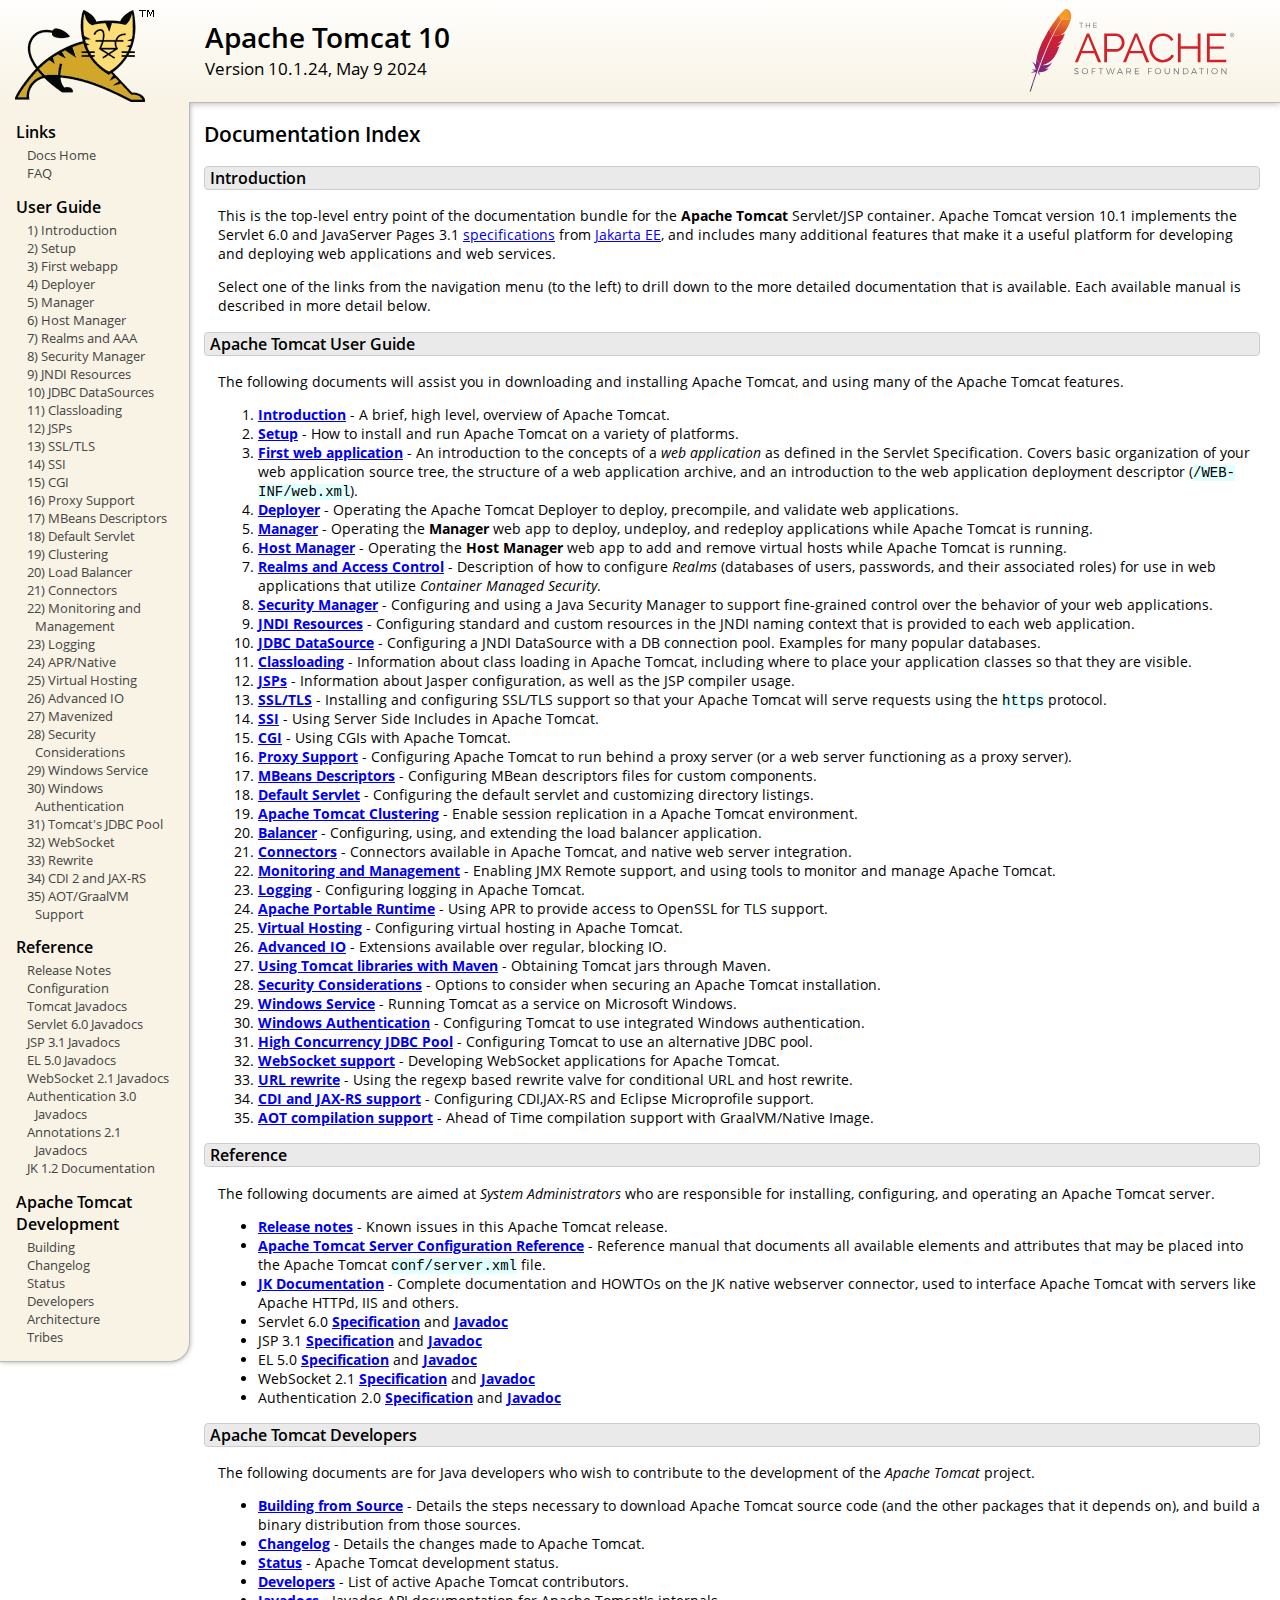
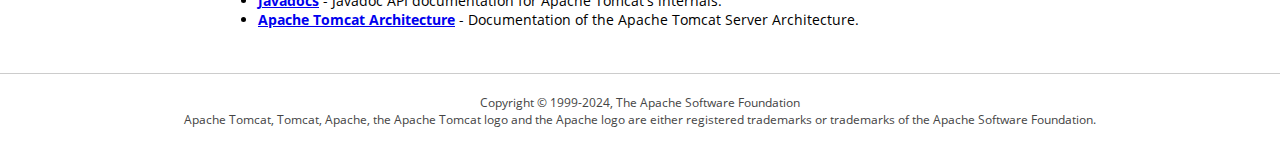
<file: apache-tomcat-10.1.26/apache-tomcat-10.1.24/webapps/docs/index.html>
<!DOCTYPE html SYSTEM "about:legacy-compat">
<html lang="en"><head><META http-equiv="Content-Type" content="text/html; charset=UTF-8"><link href="./images/docs-stylesheet.css" rel="stylesheet" type="text/css"><title>Apache Tomcat 10 (10.1.24) - Documentation Index</title><meta name="author" content="Craig R. McClanahan"><meta name="author" content="Remy Maucherat"><meta name="author" content="Yoav Shapira"></head><body><div id="wrapper"><header><div id="header"><div><div><div class="logo noPrint"><a href="https://tomcat.apache.org/"><img alt="Tomcat Home" src="./images/tomcat.png"></a></div><div style="height: 1px;"></div><div class="asfLogo noPrint"><a href="https://www.apache.org/" target="_blank"><img src="./images/asf-logo.svg" alt="The Apache Software Foundation" style="width: 266px; height: 83px;"></a></div><h1>Apache Tomcat 10</h1><div class="versionInfo">
            Version 10.1.24,
            <time datetime="2024-05-09">May 9 2024</time></div><div style="height: 1px;"></div><div style="clear: left;"></div></div></div></div></header><div id="middle"><div><div id="mainLeft" class="noprint"><div><nav><div><h2>Links</h2><ul><li><a href="index.html">Docs Home</a></li><li><a href="https://cwiki.apache.org/confluence/display/TOMCAT/FAQ">FAQ</a></li></ul></div><div><h2>User Guide</h2><ul><li><a href="introduction.html">1) Introduction</a></li><li><a href="setup.html">2) Setup</a></li><li><a href="appdev/index.html">3) First webapp</a></li><li><a href="deployer-howto.html">4) Deployer</a></li><li><a href="manager-howto.html">5) Manager</a></li><li><a href="host-manager-howto.html">6) Host Manager</a></li><li><a href="realm-howto.html">7) Realms and AAA</a></li><li><a href="security-manager-howto.html">8) Security Manager</a></li><li><a href="jndi-resources-howto.html">9) JNDI Resources</a></li><li><a href="jndi-datasource-examples-howto.html">10) JDBC DataSources</a></li><li><a href="class-loader-howto.html">11) Classloading</a></li><li><a href="jasper-howto.html">12) JSPs</a></li><li><a href="ssl-howto.html">13) SSL/TLS</a></li><li><a href="ssi-howto.html">14) SSI</a></li><li><a href="cgi-howto.html">15) CGI</a></li><li><a href="proxy-howto.html">16) Proxy Support</a></li><li><a href="mbeans-descriptors-howto.html">17) MBeans Descriptors</a></li><li><a href="default-servlet.html">18) Default Servlet</a></li><li><a href="cluster-howto.html">19) Clustering</a></li><li><a href="balancer-howto.html">20) Load Balancer</a></li><li><a href="connectors.html">21) Connectors</a></li><li><a href="monitoring.html">22) Monitoring and Management</a></li><li><a href="logging.html">23) Logging</a></li><li><a href="apr.html">24) APR/Native</a></li><li><a href="virtual-hosting-howto.html">25) Virtual Hosting</a></li><li><a href="aio.html">26) Advanced IO</a></li><li><a href="maven-jars.html">27) Mavenized</a></li><li><a href="security-howto.html">28) Security Considerations</a></li><li><a href="windows-service-howto.html">29) Windows Service</a></li><li><a href="windows-auth-howto.html">30) Windows Authentication</a></li><li><a href="jdbc-pool.html">31) Tomcat's JDBC Pool</a></li><li><a href="web-socket-howto.html">32) WebSocket</a></li><li><a href="rewrite.html">33) Rewrite</a></li><li><a href="cdi.html">34) CDI 2 and JAX-RS</a></li><li><a href="graal.html">35) AOT/GraalVM Support</a></li></ul></div><div><h2>Reference</h2><ul><li><a href="RELEASE-NOTES.txt">Release Notes</a></li><li><a href="config/index.html">Configuration</a></li><li><a href="api/index.html">Tomcat Javadocs</a></li><li><a href="servletapi/index.html">Servlet 6.0 Javadocs</a></li><li><a href="jspapi/index.html">JSP 3.1 Javadocs</a></li><li><a href="elapi/index.html">EL 5.0 Javadocs</a></li><li><a href="websocketapi/index.html">WebSocket 2.1 Javadocs</a></li><li><a href="jaspicapi/index.html">Authentication 3.0 Javadocs</a></li><li><a href="annotationapi/index.html">Annotations 2.1 Javadocs</a></li><li><a href="https://tomcat.apache.org/connectors-doc/">JK 1.2 Documentation</a></li></ul></div><div><h2>Apache Tomcat Development</h2><ul><li><a href="building.html">Building</a></li><li><a href="changelog.html">Changelog</a></li><li><a href="https://cwiki.apache.org/confluence/display/TOMCAT/Tomcat+Versions">Status</a></li><li><a href="developers.html">Developers</a></li><li><a href="architecture/index.html">Architecture</a></li><li><a href="tribes/introduction.html">Tribes</a></li></ul></div></nav></div></div><div id="mainRight"><div id="content"><h2>Documentation Index</h2><h3 id="Introduction">Introduction</h3><div class="text">

<p>This is the top-level entry point of the documentation bundle for the
<strong>Apache Tomcat</strong> Servlet/JSP container.  Apache Tomcat version
10.1 implements the Servlet 6.0 and JavaServer Pages 3.1
<a href="https://cwiki.apache.org/confluence/display/TOMCAT/Specifications">specifications</a> from
<a href="https://jakarta.ee/">Jakarta EE</a>, and includes many
additional features that make it a useful platform for developing and deploying
web applications and web services.</p>

<p>Select one of the links from the navigation menu (to the left) to drill
down to the more detailed documentation that is available.  Each available
manual is described in more detail below.</p>

</div><h3 id="Apache_Tomcat_User_Guide">Apache Tomcat User Guide</h3><div class="text">

<p>The following documents will assist you in downloading and installing
Apache Tomcat, and using many of the Apache Tomcat features.</p>

<ol>
<li><a href="introduction.html"><strong>Introduction</strong></a> - A
    brief, high level, overview of Apache Tomcat.</li>
<li><a href="setup.html"><strong>Setup</strong></a> - How to install and run
    Apache Tomcat on a variety of platforms.</li>
<li><a href="appdev/index.html"><strong>First web application</strong></a>
    - An introduction to the concepts of a <em>web application</em> as defined
    in the Servlet Specification.  Covers basic organization of your web application
    source tree, the structure of a web application archive, and an
    introduction to the web application deployment descriptor
    (<code>/WEB-INF/web.xml</code>).</li>
<li><a href="deployer-howto.html"><strong>Deployer</strong></a> -
    Operating the Apache Tomcat Deployer to deploy, precompile, and validate web
    applications.</li>
<li><a href="manager-howto.html"><strong>Manager</strong></a> -
    Operating the <strong>Manager</strong> web app to deploy, undeploy, and
    redeploy applications while Apache Tomcat is running.</li>
<li><a href="host-manager-howto.html"><strong>Host Manager</strong></a> -
    Operating the <strong>Host Manager</strong> web app to add and remove
    virtual hosts while Apache Tomcat is running.</li>
<li><a href="realm-howto.html"><strong>Realms and Access Control</strong></a>
    - Description of how to configure <em>Realms</em> (databases of users,
    passwords, and their associated roles) for use in web applications that
    utilize <em>Container Managed Security</em>.</li>
<li><a href="security-manager-howto.html"><strong>Security Manager</strong></a>
    - Configuring and using a Java Security Manager to
    support fine-grained control over the behavior of your web applications.
    </li>
<li><a href="jndi-resources-howto.html"><strong>JNDI Resources</strong></a>
    - Configuring standard and custom resources in the JNDI naming context
    that is provided to each web application.</li>
<li><a href="jndi-datasource-examples-howto.html">
    <strong>JDBC DataSource</strong></a>
    - Configuring a JNDI DataSource with a DB connection pool.
    Examples for many popular databases.</li>
<li><a href="class-loader-howto.html"><strong>Classloading</strong></a>
    - Information about class loading in Apache Tomcat, including where to place
    your application classes so that they are visible.</li>
<li><a href="jasper-howto.html"><strong>JSPs</strong></a>
    - Information about Jasper configuration, as well as the JSP compiler
    usage.</li>
<li><a href="ssl-howto.html"><strong>SSL/TLS</strong></a> -
    Installing and configuring SSL/TLS support so that your Apache Tomcat will
    serve requests using the <code>https</code> protocol.</li>
<li><a href="ssi-howto.html"><strong>SSI</strong></a> -
    Using Server Side Includes in Apache Tomcat.</li>
<li><a href="cgi-howto.html"><strong>CGI</strong></a> -
    Using CGIs with Apache Tomcat.</li>
<li><a href="proxy-howto.html"><strong>Proxy Support</strong></a> -
    Configuring Apache Tomcat to run behind a proxy server (or a web server
    functioning as a proxy server).</li>
<li><a href="mbeans-descriptors-howto.html"><strong>MBeans Descriptors</strong></a> -
    Configuring MBean descriptors files for custom components.</li>
<li><a href="default-servlet.html"><strong>Default Servlet</strong></a> -
    Configuring the default servlet and customizing directory listings.</li>
<li><a href="cluster-howto.html"><strong>Apache Tomcat Clustering</strong></a> -
    Enable session replication in a Apache Tomcat environment.</li>
<li><a href="balancer-howto.html"><strong>Balancer</strong></a> -
    Configuring, using, and extending the load balancer application.</li>
<li><a href="connectors.html"><strong>Connectors</strong></a> -
    Connectors available in Apache Tomcat, and native web server integration.</li>
<li><a href="monitoring.html"><strong>Monitoring and Management</strong></a> -
    Enabling JMX Remote support, and using tools to monitor and manage Apache Tomcat.</li>
<li><a href="logging.html"><strong>Logging</strong></a> -
    Configuring logging in Apache Tomcat.</li>
<li><a href="apr.html"><strong>Apache Portable Runtime</strong></a> -
    Using APR to provide access to OpenSSL for TLS support.</li>
<li><a href="virtual-hosting-howto.html"><strong>Virtual Hosting</strong></a> -
    Configuring virtual hosting in Apache Tomcat.</li>
<li><a href="aio.html"><strong>Advanced IO</strong></a> -
    Extensions available over regular, blocking IO.</li>
<li><a href="maven-jars.html"><strong>Using Tomcat libraries with Maven</strong></a> -
    Obtaining Tomcat jars through Maven.</li>
<li><a href="security-howto.html"><strong>Security Considerations</strong></a> -
    Options to consider when securing an Apache Tomcat installation.</li>
<li><a href="windows-service-howto.html"><strong>Windows Service</strong></a> -
    Running Tomcat as a service on Microsoft Windows.</li>
<li><a href="windows-auth-howto.html"><strong>Windows Authentication</strong></a> -
    Configuring Tomcat to use integrated Windows authentication.</li>
<li><a href="jdbc-pool.html"><strong>High Concurrency JDBC Pool</strong></a> -
    Configuring Tomcat to use an alternative JDBC pool.</li>
<li><a href="web-socket-howto.html"><strong>WebSocket support</strong></a> -
    Developing WebSocket applications for Apache Tomcat.</li>
<li><a href="rewrite.html"><strong>URL rewrite</strong></a> -
    Using the regexp based rewrite valve for conditional URL and host rewrite.</li>
<li><a href="cdi.html"><strong>CDI and JAX-RS support</strong></a> -
    Configuring CDI,JAX-RS and Eclipse Microprofile support.</li>
<li><a href="graal.html"><strong>AOT compilation support</strong></a> -
    Ahead of Time compilation support with GraalVM/Native Image.</li>
</ol>

</div><h3 id="Reference">Reference</h3><div class="text">

<p>The following documents are aimed at <em>System Administrators</em> who
are responsible for installing, configuring, and operating an Apache Tomcat server.
</p>
<ul>
<li><a href="RELEASE-NOTES.txt"><strong>Release notes</strong></a>
    - Known issues in this Apache Tomcat release.
    </li>
<li><a href="config/index.html"><strong>Apache Tomcat Server Configuration Reference</strong></a>
    - Reference manual that documents all available elements and attributes
      that may be placed into the Apache Tomcat <code>conf/server.xml</code> file.
    </li>
<li><a href="https://tomcat.apache.org/connectors-doc/index.html"><strong>JK Documentation</strong></a>
    - Complete documentation and HOWTOs on the JK native webserver connector,
      used to interface Apache Tomcat with servers like Apache HTTPd, IIS
      and others.</li>
<li>Servlet 6.0
    <a href="https://jakarta.ee/specifications/servlet/6.0/">
    <strong>Specification</strong></a> and
    <a href="https://jakarta.ee/specifications/servlet/6.0/apidocs">
    <strong>Javadoc</strong></a>
    </li>
<li>JSP 3.1
    <a href="https://jakarta.ee/specifications/pages/3.1/">
    <strong>Specification</strong></a> and
    <a href="https://jakarta.ee/specifications/pages/3.1/apidocs">
    <strong>Javadoc</strong></a>
    </li>
<li>EL 5.0
    <a href="https://jakarta.ee/specifications/expression-language/5.0/">
    <strong>Specification</strong></a> and
    <a href="https://jakarta.ee/specifications/expression-language/5.0/apidocs">
    <strong>Javadoc</strong></a>
    </li>
<li>WebSocket 2.1
    <a href="https://jakarta.ee/specifications/websocket/2.1/">
    <strong>Specification</strong></a> and
    <a href="https://jakarta.ee/specifications/websocket/2.1/apidocs">
    <strong>Javadoc</strong></a>
    </li>
<li>Authentication 2.0
    <a href="https://jakarta.ee/specifications/authentication/2.0/">
    <strong>Specification</strong></a> and
    <a href="https://jakarta.ee/specifications/authentication/2.0/apidocs">
    <strong>Javadoc</strong></a>
    </li>
</ul>

</div><h3 id="Apache_Tomcat_Developers">Apache Tomcat Developers</h3><div class="text">

<p>The following documents are for Java developers who wish to contribute to
the development of the <em>Apache Tomcat</em> project.</p>
<ul>
<li><a href="building.html"><strong>Building from Source</strong></a> -
    Details the steps necessary to download Apache Tomcat source code (and the
    other packages that it depends on), and build a binary distribution from
    those sources.
    </li>
<li><a href="changelog.html"><strong>Changelog</strong></a> - Details the
    changes made to Apache Tomcat.
    </li>
<li><a href="https://cwiki.apache.org/confluence/display/TOMCAT/Tomcat+Versions"><strong>Status</strong></a> -
    Apache Tomcat development status.
    </li>
<li><a href="developers.html"><strong>Developers</strong></a> - List of active
    Apache Tomcat contributors.
    </li>
<li><a href="api/index.html"><strong>Javadocs</strong></a>
    - Javadoc API documentation for Apache Tomcat's internals.</li>
<li><a href="architecture/index.html"><strong>Apache Tomcat Architecture</strong></a>
    - Documentation of the Apache Tomcat Server Architecture.</li>
</ul>

</div></div></div></div></div><footer><div id="footer">
    Copyright &copy; 1999-2024, The Apache Software Foundation
    <br>
    Apache Tomcat, Tomcat, Apache, the Apache Tomcat logo and the Apache logo
    are either registered trademarks or trademarks of the Apache Software
    Foundation.
    </div></footer></div></body></html>
</file>
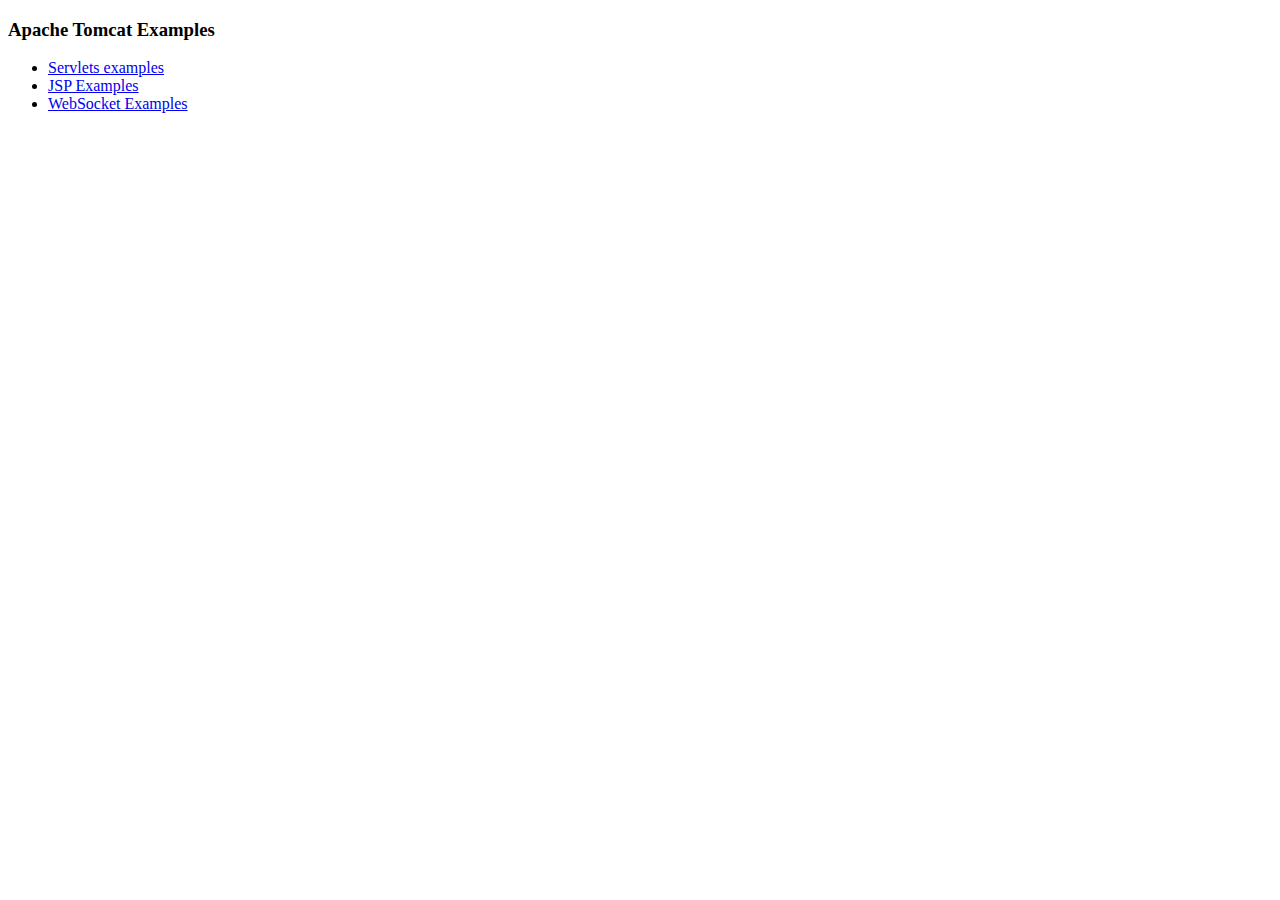
<file: apache-tomcat-10.1.26/apache-tomcat-10.1.24/webapps/examples/index.html>
<!--
  Licensed to the Apache Software Foundation (ASF) under one or more
  contributor license agreements.  See the NOTICE file distributed with
  this work for additional information regarding copyright ownership.
  The ASF licenses this file to You under the Apache License, Version 2.0
  (the "License"); you may not use this file except in compliance with
  the License.  You may obtain a copy of the License at

      http://www.apache.org/licenses/LICENSE-2.0

  Unless required by applicable law or agreed to in writing, software
  distributed under the License is distributed on an "AS IS" BASIS,
  WITHOUT WARRANTIES OR CONDITIONS OF ANY KIND, either express or implied.
  See the License for the specific language governing permissions and
  limitations under the License.
-->
<!DOCTYPE HTML><html lang="en"><head>
<meta charset="UTF-8">
<title>Apache Tomcat Examples</title>
</head>
<body>
<p>
<h3>Apache Tomcat Examples</H3>
<p></p>
<ul>
<li><a href="servlets">Servlets examples</a></li>
<li><a href="jsp">JSP Examples</a></li>
<li><a href="websocket/index.xhtml">WebSocket Examples</a></li>
</ul>
</body></html>
</file>
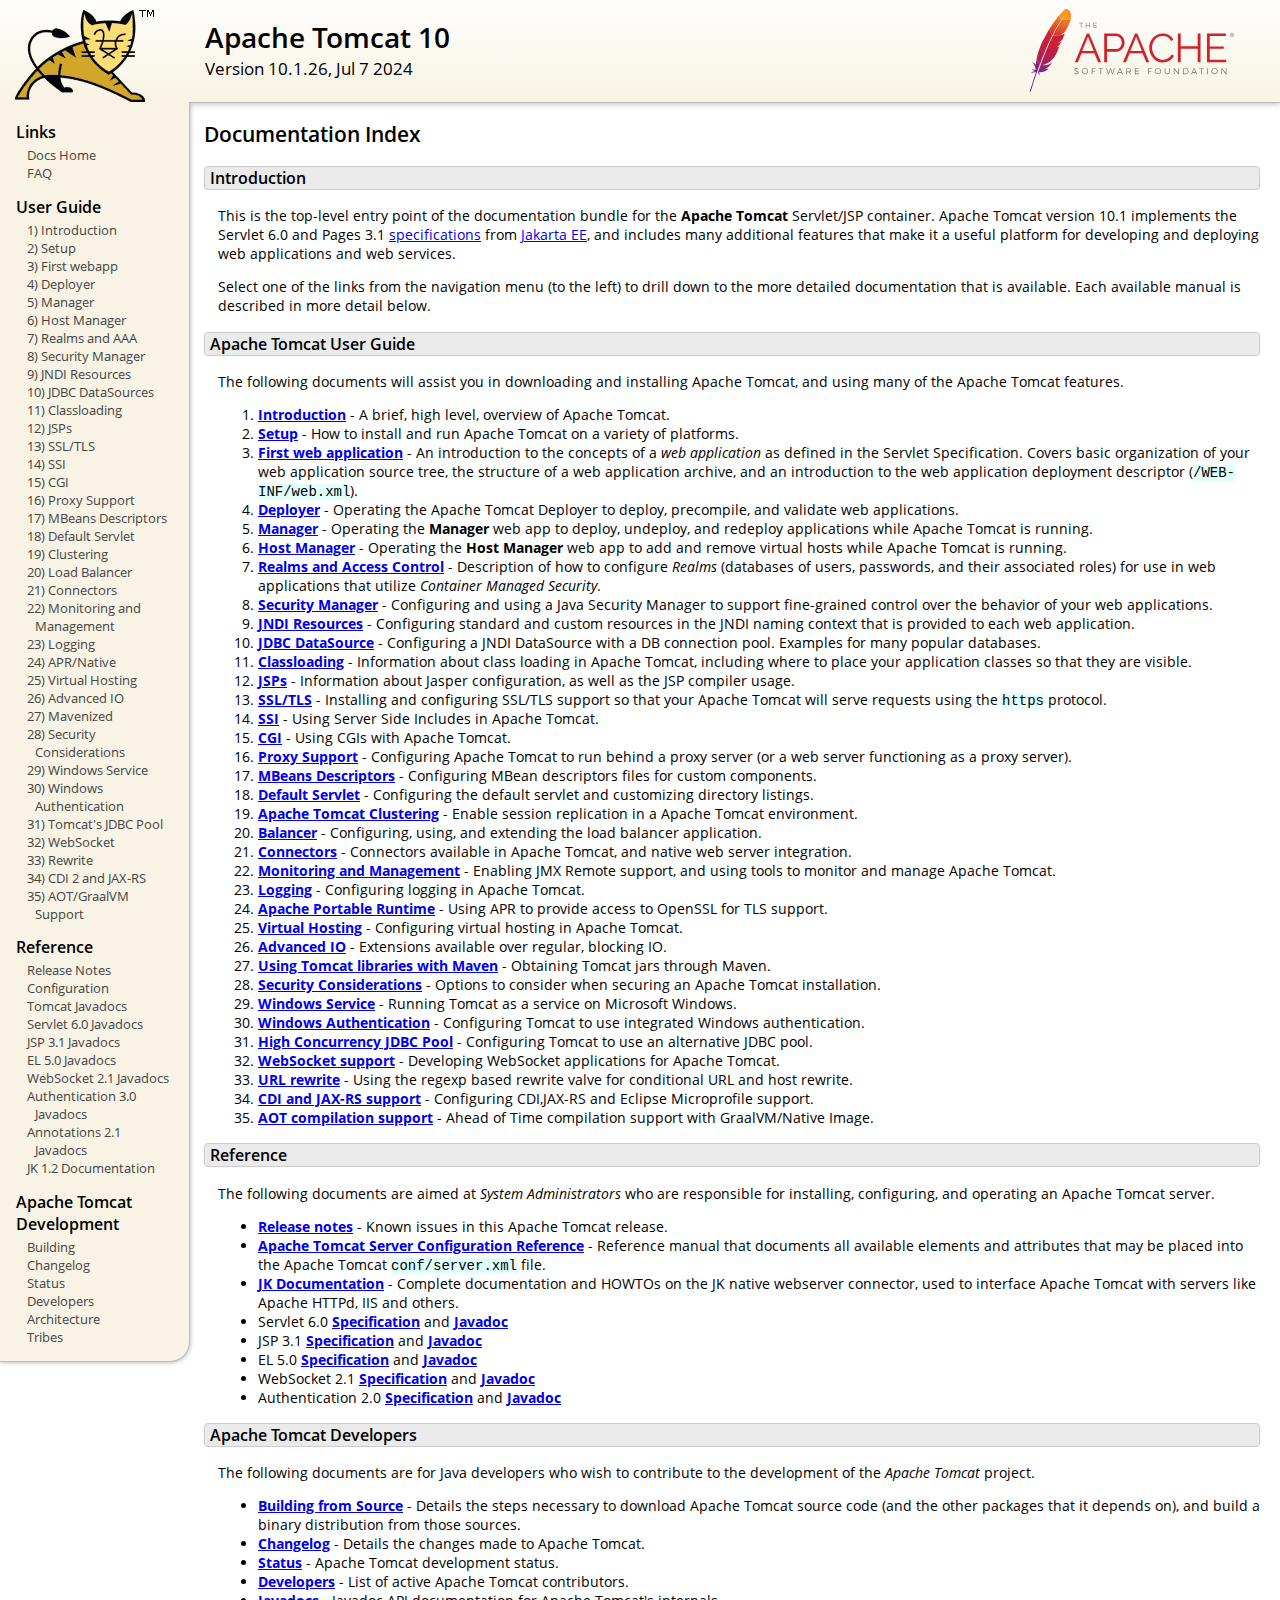
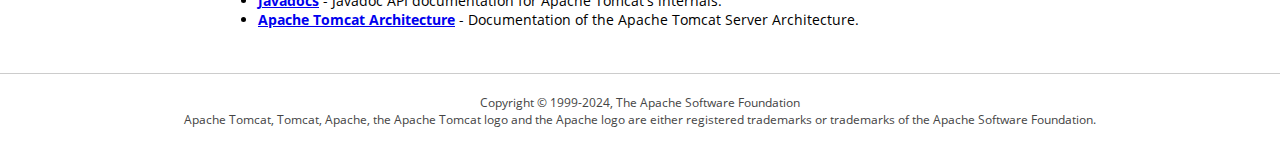
<file: apache-tomcat-10.1.26/apache-tomcat-10.1.26/webapps/docs/index.html>
<!DOCTYPE html SYSTEM "about:legacy-compat">
<html lang="en"><head><META http-equiv="Content-Type" content="text/html; charset=UTF-8"><link href="./images/docs-stylesheet.css" rel="stylesheet" type="text/css"><title>Apache Tomcat 10 (10.1.26) - Documentation Index</title><meta name="author" content="Craig R. McClanahan"><meta name="author" content="Remy Maucherat"><meta name="author" content="Yoav Shapira"></head><body><div id="wrapper"><header><div id="header"><div><div><div class="logo noPrint"><a href="https://tomcat.apache.org/"><img alt="Tomcat Home" src="./images/tomcat.png"></a></div><div style="height: 1px;"></div><div class="asfLogo noPrint"><a href="https://www.apache.org/" target="_blank"><img src="./images/asf-logo.svg" alt="The Apache Software Foundation" style="width: 266px; height: 83px;"></a></div><h1>Apache Tomcat 10</h1><div class="versionInfo">
            Version 10.1.26,
            <time datetime="2024-07-07">Jul 7 2024</time></div><div style="height: 1px;"></div><div style="clear: left;"></div></div></div></div></header><div id="middle"><div><div id="mainLeft" class="noprint"><div><nav><div><h2>Links</h2><ul><li><a href="index.html">Docs Home</a></li><li><a href="https://cwiki.apache.org/confluence/display/TOMCAT/FAQ">FAQ</a></li></ul></div><div><h2>User Guide</h2><ul><li><a href="introduction.html">1) Introduction</a></li><li><a href="setup.html">2) Setup</a></li><li><a href="appdev/index.html">3) First webapp</a></li><li><a href="deployer-howto.html">4) Deployer</a></li><li><a href="manager-howto.html">5) Manager</a></li><li><a href="host-manager-howto.html">6) Host Manager</a></li><li><a href="realm-howto.html">7) Realms and AAA</a></li><li><a href="security-manager-howto.html">8) Security Manager</a></li><li><a href="jndi-resources-howto.html">9) JNDI Resources</a></li><li><a href="jndi-datasource-examples-howto.html">10) JDBC DataSources</a></li><li><a href="class-loader-howto.html">11) Classloading</a></li><li><a href="jasper-howto.html">12) JSPs</a></li><li><a href="ssl-howto.html">13) SSL/TLS</a></li><li><a href="ssi-howto.html">14) SSI</a></li><li><a href="cgi-howto.html">15) CGI</a></li><li><a href="proxy-howto.html">16) Proxy Support</a></li><li><a href="mbeans-descriptors-howto.html">17) MBeans Descriptors</a></li><li><a href="default-servlet.html">18) Default Servlet</a></li><li><a href="cluster-howto.html">19) Clustering</a></li><li><a href="balancer-howto.html">20) Load Balancer</a></li><li><a href="connectors.html">21) Connectors</a></li><li><a href="monitoring.html">22) Monitoring and Management</a></li><li><a href="logging.html">23) Logging</a></li><li><a href="apr.html">24) APR/Native</a></li><li><a href="virtual-hosting-howto.html">25) Virtual Hosting</a></li><li><a href="aio.html">26) Advanced IO</a></li><li><a href="maven-jars.html">27) Mavenized</a></li><li><a href="security-howto.html">28) Security Considerations</a></li><li><a href="windows-service-howto.html">29) Windows Service</a></li><li><a href="windows-auth-howto.html">30) Windows Authentication</a></li><li><a href="jdbc-pool.html">31) Tomcat's JDBC Pool</a></li><li><a href="web-socket-howto.html">32) WebSocket</a></li><li><a href="rewrite.html">33) Rewrite</a></li><li><a href="cdi.html">34) CDI 2 and JAX-RS</a></li><li><a href="graal.html">35) AOT/GraalVM Support</a></li></ul></div><div><h2>Reference</h2><ul><li><a href="RELEASE-NOTES.txt">Release Notes</a></li><li><a href="config/index.html">Configuration</a></li><li><a href="api/index.html">Tomcat Javadocs</a></li><li><a href="servletapi/index.html">Servlet 6.0 Javadocs</a></li><li><a href="jspapi/index.html">JSP 3.1 Javadocs</a></li><li><a href="elapi/index.html">EL 5.0 Javadocs</a></li><li><a href="websocketapi/index.html">WebSocket 2.1 Javadocs</a></li><li><a href="jaspicapi/index.html">Authentication 3.0 Javadocs</a></li><li><a href="annotationapi/index.html">Annotations 2.1 Javadocs</a></li><li><a href="https://tomcat.apache.org/connectors-doc/">JK 1.2 Documentation</a></li></ul></div><div><h2>Apache Tomcat Development</h2><ul><li><a href="building.html">Building</a></li><li><a href="changelog.html">Changelog</a></li><li><a href="https://cwiki.apache.org/confluence/display/TOMCAT/Tomcat+Versions">Status</a></li><li><a href="developers.html">Developers</a></li><li><a href="architecture/index.html">Architecture</a></li><li><a href="tribes/introduction.html">Tribes</a></li></ul></div></nav></div></div><div id="mainRight"><div id="content"><h2>Documentation Index</h2><h3 id="Introduction">Introduction</h3><div class="text">

<p>This is the top-level entry point of the documentation bundle for the
<strong>Apache Tomcat</strong> Servlet/JSP container.  Apache Tomcat version
10.1 implements the Servlet 6.0 and Pages 3.1
<a href="https://cwiki.apache.org/confluence/display/TOMCAT/Specifications">specifications</a> from
<a href="https://jakarta.ee/">Jakarta EE</a>, and includes many
additional features that make it a useful platform for developing and deploying
web applications and web services.</p>

<p>Select one of the links from the navigation menu (to the left) to drill
down to the more detailed documentation that is available.  Each available
manual is described in more detail below.</p>

</div><h3 id="Apache_Tomcat_User_Guide">Apache Tomcat User Guide</h3><div class="text">

<p>The following documents will assist you in downloading and installing
Apache Tomcat, and using many of the Apache Tomcat features.</p>

<ol>
<li><a href="introduction.html"><strong>Introduction</strong></a> - A
    brief, high level, overview of Apache Tomcat.</li>
<li><a href="setup.html"><strong>Setup</strong></a> - How to install and run
    Apache Tomcat on a variety of platforms.</li>
<li><a href="appdev/index.html"><strong>First web application</strong></a>
    - An introduction to the concepts of a <em>web application</em> as defined
    in the Servlet Specification.  Covers basic organization of your web application
    source tree, the structure of a web application archive, and an
    introduction to the web application deployment descriptor
    (<code>/WEB-INF/web.xml</code>).</li>
<li><a href="deployer-howto.html"><strong>Deployer</strong></a> -
    Operating the Apache Tomcat Deployer to deploy, precompile, and validate web
    applications.</li>
<li><a href="manager-howto.html"><strong>Manager</strong></a> -
    Operating the <strong>Manager</strong> web app to deploy, undeploy, and
    redeploy applications while Apache Tomcat is running.</li>
<li><a href="host-manager-howto.html"><strong>Host Manager</strong></a> -
    Operating the <strong>Host Manager</strong> web app to add and remove
    virtual hosts while Apache Tomcat is running.</li>
<li><a href="realm-howto.html"><strong>Realms and Access Control</strong></a>
    - Description of how to configure <em>Realms</em> (databases of users,
    passwords, and their associated roles) for use in web applications that
    utilize <em>Container Managed Security</em>.</li>
<li><a href="security-manager-howto.html"><strong>Security Manager</strong></a>
    - Configuring and using a Java Security Manager to
    support fine-grained control over the behavior of your web applications.
    </li>
<li><a href="jndi-resources-howto.html"><strong>JNDI Resources</strong></a>
    - Configuring standard and custom resources in the JNDI naming context
    that is provided to each web application.</li>
<li><a href="jndi-datasource-examples-howto.html">
    <strong>JDBC DataSource</strong></a>
    - Configuring a JNDI DataSource with a DB connection pool.
    Examples for many popular databases.</li>
<li><a href="class-loader-howto.html"><strong>Classloading</strong></a>
    - Information about class loading in Apache Tomcat, including where to place
    your application classes so that they are visible.</li>
<li><a href="jasper-howto.html"><strong>JSPs</strong></a>
    - Information about Jasper configuration, as well as the JSP compiler
    usage.</li>
<li><a href="ssl-howto.html"><strong>SSL/TLS</strong></a> -
    Installing and configuring SSL/TLS support so that your Apache Tomcat will
    serve requests using the <code>https</code> protocol.</li>
<li><a href="ssi-howto.html"><strong>SSI</strong></a> -
    Using Server Side Includes in Apache Tomcat.</li>
<li><a href="cgi-howto.html"><strong>CGI</strong></a> -
    Using CGIs with Apache Tomcat.</li>
<li><a href="proxy-howto.html"><strong>Proxy Support</strong></a> -
    Configuring Apache Tomcat to run behind a proxy server (or a web server
    functioning as a proxy server).</li>
<li><a href="mbeans-descriptors-howto.html"><strong>MBeans Descriptors</strong></a> -
    Configuring MBean descriptors files for custom components.</li>
<li><a href="default-servlet.html"><strong>Default Servlet</strong></a> -
    Configuring the default servlet and customizing directory listings.</li>
<li><a href="cluster-howto.html"><strong>Apache Tomcat Clustering</strong></a> -
    Enable session replication in a Apache Tomcat environment.</li>
<li><a href="balancer-howto.html"><strong>Balancer</strong></a> -
    Configuring, using, and extending the load balancer application.</li>
<li><a href="connectors.html"><strong>Connectors</strong></a> -
    Connectors available in Apache Tomcat, and native web server integration.</li>
<li><a href="monitoring.html"><strong>Monitoring and Management</strong></a> -
    Enabling JMX Remote support, and using tools to monitor and manage Apache Tomcat.</li>
<li><a href="logging.html"><strong>Logging</strong></a> -
    Configuring logging in Apache Tomcat.</li>
<li><a href="apr.html"><strong>Apache Portable Runtime</strong></a> -
    Using APR to provide access to OpenSSL for TLS support.</li>
<li><a href="virtual-hosting-howto.html"><strong>Virtual Hosting</strong></a> -
    Configuring virtual hosting in Apache Tomcat.</li>
<li><a href="aio.html"><strong>Advanced IO</strong></a> -
    Extensions available over regular, blocking IO.</li>
<li><a href="maven-jars.html"><strong>Using Tomcat libraries with Maven</strong></a> -
    Obtaining Tomcat jars through Maven.</li>
<li><a href="security-howto.html"><strong>Security Considerations</strong></a> -
    Options to consider when securing an Apache Tomcat installation.</li>
<li><a href="windows-service-howto.html"><strong>Windows Service</strong></a> -
    Running Tomcat as a service on Microsoft Windows.</li>
<li><a href="windows-auth-howto.html"><strong>Windows Authentication</strong></a> -
    Configuring Tomcat to use integrated Windows authentication.</li>
<li><a href="jdbc-pool.html"><strong>High Concurrency JDBC Pool</strong></a> -
    Configuring Tomcat to use an alternative JDBC pool.</li>
<li><a href="web-socket-howto.html"><strong>WebSocket support</strong></a> -
    Developing WebSocket applications for Apache Tomcat.</li>
<li><a href="rewrite.html"><strong>URL rewrite</strong></a> -
    Using the regexp based rewrite valve for conditional URL and host rewrite.</li>
<li><a href="cdi.html"><strong>CDI and JAX-RS support</strong></a> -
    Configuring CDI,JAX-RS and Eclipse Microprofile support.</li>
<li><a href="graal.html"><strong>AOT compilation support</strong></a> -
    Ahead of Time compilation support with GraalVM/Native Image.</li>
</ol>

</div><h3 id="Reference">Reference</h3><div class="text">

<p>The following documents are aimed at <em>System Administrators</em> who
are responsible for installing, configuring, and operating an Apache Tomcat server.
</p>
<ul>
<li><a href="RELEASE-NOTES.txt"><strong>Release notes</strong></a>
    - Known issues in this Apache Tomcat release.
    </li>
<li><a href="config/index.html"><strong>Apache Tomcat Server Configuration Reference</strong></a>
    - Reference manual that documents all available elements and attributes
      that may be placed into the Apache Tomcat <code>conf/server.xml</code> file.
    </li>
<li><a href="https://tomcat.apache.org/connectors-doc/index.html"><strong>JK Documentation</strong></a>
    - Complete documentation and HOWTOs on the JK native webserver connector,
      used to interface Apache Tomcat with servers like Apache HTTPd, IIS
      and others.</li>
<li>Servlet 6.0
    <a href="https://jakarta.ee/specifications/servlet/6.0/">
    <strong>Specification</strong></a> and
    <a href="https://jakarta.ee/specifications/servlet/6.0/apidocs">
    <strong>Javadoc</strong></a>
    </li>
<li>JSP 3.1
    <a href="https://jakarta.ee/specifications/pages/3.1/">
    <strong>Specification</strong></a> and
    <a href="https://jakarta.ee/specifications/pages/3.1/apidocs">
    <strong>Javadoc</strong></a>
    </li>
<li>EL 5.0
    <a href="https://jakarta.ee/specifications/expression-language/5.0/">
    <strong>Specification</strong></a> and
    <a href="https://jakarta.ee/specifications/expression-language/5.0/apidocs">
    <strong>Javadoc</strong></a>
    </li>
<li>WebSocket 2.1
    <a href="https://jakarta.ee/specifications/websocket/2.1/">
    <strong>Specification</strong></a> and
    <a href="https://jakarta.ee/specifications/websocket/2.1/apidocs">
    <strong>Javadoc</strong></a>
    </li>
<li>Authentication 2.0
    <a href="https://jakarta.ee/specifications/authentication/2.0/">
    <strong>Specification</strong></a> and
    <a href="https://jakarta.ee/specifications/authentication/2.0/apidocs">
    <strong>Javadoc</strong></a>
    </li>
</ul>

</div><h3 id="Apache_Tomcat_Developers">Apache Tomcat Developers</h3><div class="text">

<p>The following documents are for Java developers who wish to contribute to
the development of the <em>Apache Tomcat</em> project.</p>
<ul>
<li><a href="building.html"><strong>Building from Source</strong></a> -
    Details the steps necessary to download Apache Tomcat source code (and the
    other packages that it depends on), and build a binary distribution from
    those sources.
    </li>
<li><a href="changelog.html"><strong>Changelog</strong></a> - Details the
    changes made to Apache Tomcat.
    </li>
<li><a href="https://cwiki.apache.org/confluence/display/TOMCAT/Tomcat+Versions"><strong>Status</strong></a> -
    Apache Tomcat development status.
    </li>
<li><a href="developers.html"><strong>Developers</strong></a> - List of active
    Apache Tomcat contributors.
    </li>
<li><a href="api/index.html"><strong>Javadocs</strong></a>
    - Javadoc API documentation for Apache Tomcat's internals.</li>
<li><a href="architecture/index.html"><strong>Apache Tomcat Architecture</strong></a>
    - Documentation of the Apache Tomcat Server Architecture.</li>
</ul>

</div></div></div></div></div><footer><div id="footer">
    Copyright &copy; 1999-2024, The Apache Software Foundation
    <br>
    Apache Tomcat, Tomcat, Apache, the Apache Tomcat logo and the Apache logo
    are either registered trademarks or trademarks of the Apache Software
    Foundation.
    </div></footer></div></body></html>
</file>
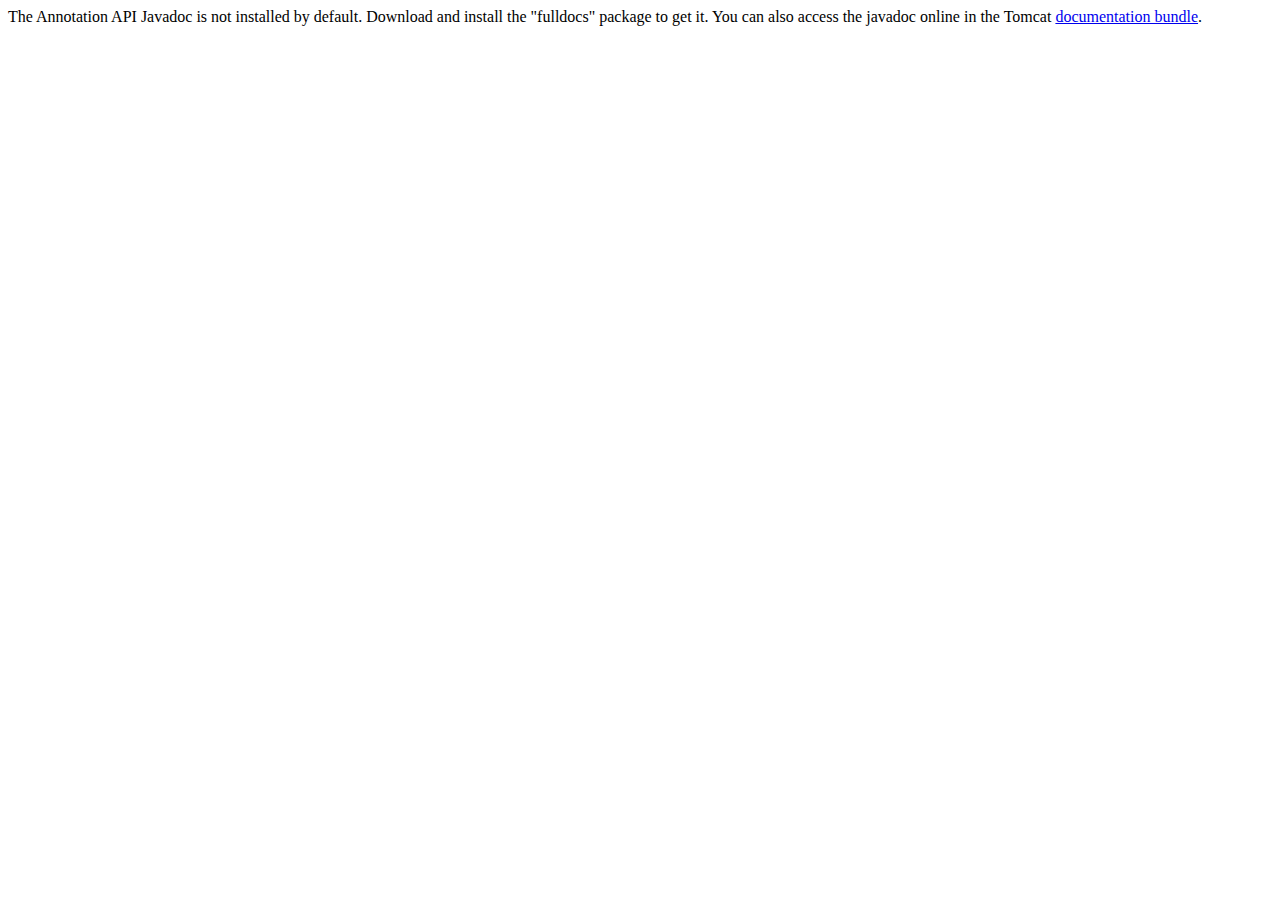
<file: apache-tomcat-10.1.26/apache-tomcat-10.1.24/webapps/docs/annotationapi/index.html>
<!--
  Licensed to the Apache Software Foundation (ASF) under one or more
  contributor license agreements.  See the NOTICE file distributed with
  this work for additional information regarding copyright ownership.
  The ASF licenses this file to You under the Apache License, Version 2.0
  (the "License"); you may not use this file except in compliance with
  the License.  You may obtain a copy of the License at

      http://www.apache.org/licenses/LICENSE-2.0

  Unless required by applicable law or agreed to in writing, software
  distributed under the License is distributed on an "AS IS" BASIS,
  WITHOUT WARRANTIES OR CONDITIONS OF ANY KIND, either express or implied.
  See the License for the specific language governing permissions and
  limitations under the License.
-->
<!DOCTYPE html>
<html>
<head>
    <meta charset="UTF-8" />
    <title>API docs</title>
</head>

<body>

The Annotation API Javadoc is not installed by default. Download and install
the "fulldocs" package to get it.

You can also access the javadoc online in the Tomcat
<a href="https://tomcat.apache.org/tomcat-10.1-doc/">
    documentation bundle</a>.

</body>
</html>
</file>
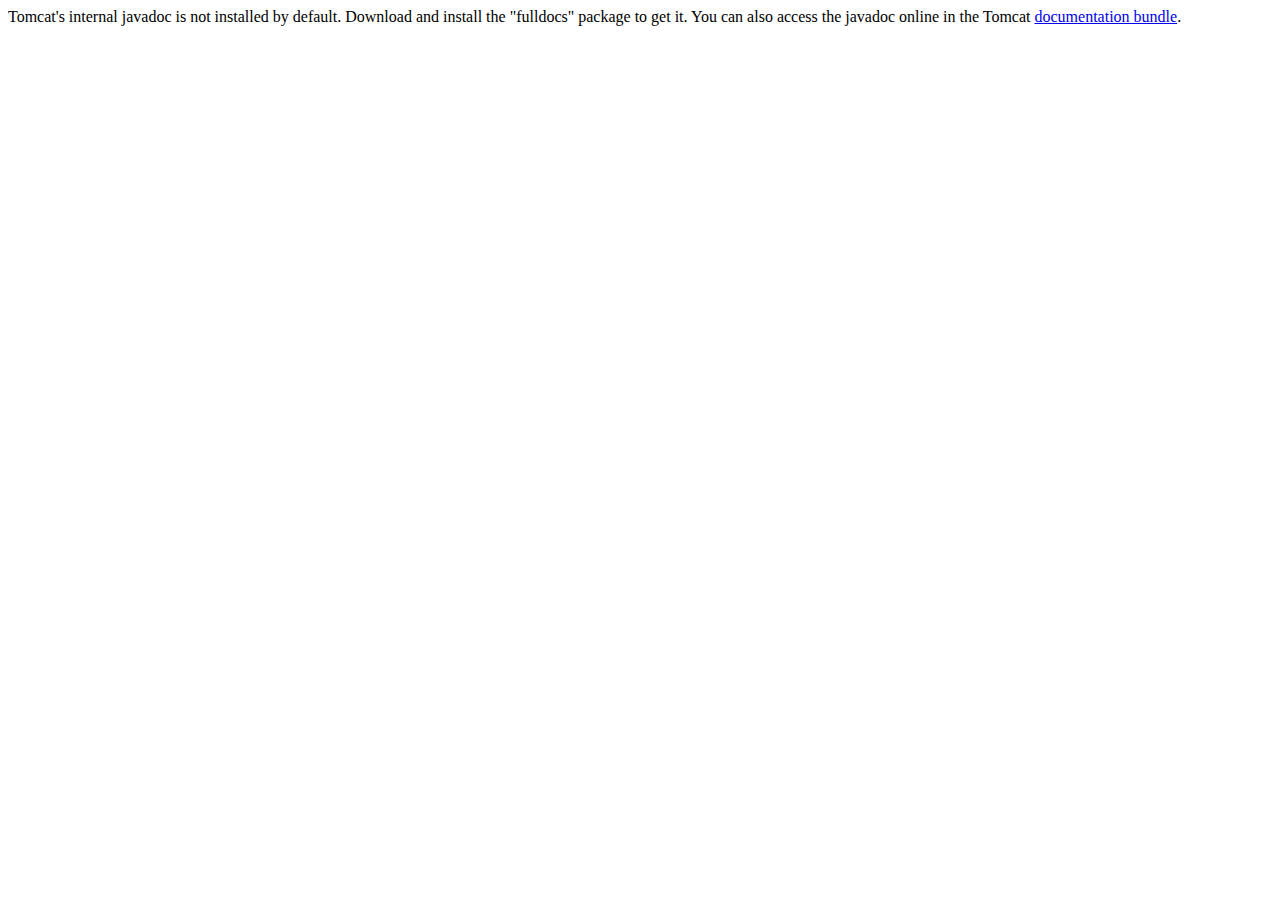
<file: apache-tomcat-10.1.26/apache-tomcat-10.1.24/webapps/docs/api/index.html>
<!--
  Licensed to the Apache Software Foundation (ASF) under one or more
  contributor license agreements.  See the NOTICE file distributed with
  this work for additional information regarding copyright ownership.
  The ASF licenses this file to You under the Apache License, Version 2.0
  (the "License"); you may not use this file except in compliance with
  the License.  You may obtain a copy of the License at

      http://www.apache.org/licenses/LICENSE-2.0

  Unless required by applicable law or agreed to in writing, software
  distributed under the License is distributed on an "AS IS" BASIS,
  WITHOUT WARRANTIES OR CONDITIONS OF ANY KIND, either express or implied.
  See the License for the specific language governing permissions and
  limitations under the License.
-->
<!DOCTYPE html>
<html>
    <head>
    <meta charset="UTF-8" />
    <title>API docs</title>
</head>

<body>

Tomcat's internal javadoc is not installed by default. Download and install
the "fulldocs" package to get it.

You can also access the javadoc online in the Tomcat
<a href="https://tomcat.apache.org/tomcat-10.1-doc/">
documentation bundle</a>.

</body>
</html>
</file>
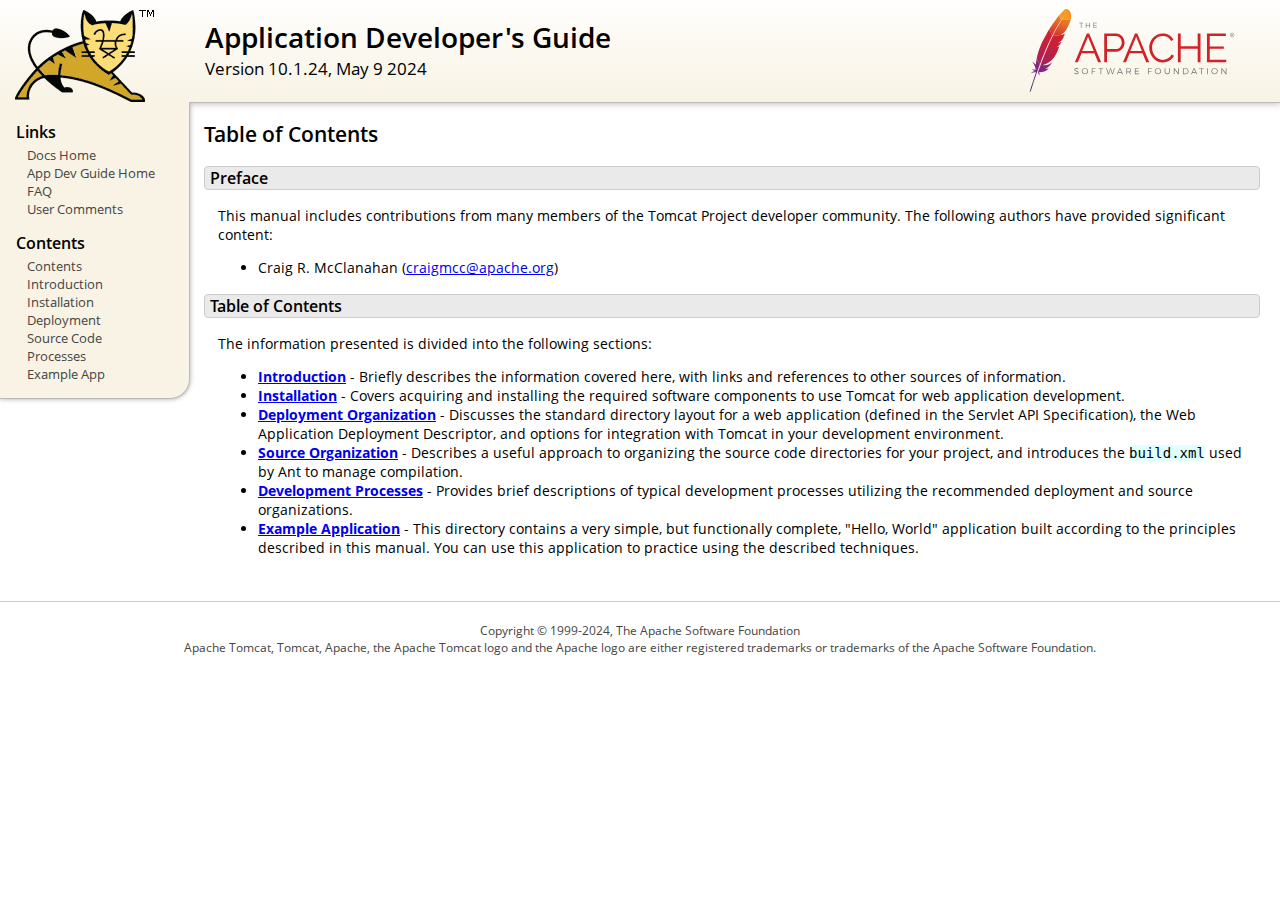
<file: apache-tomcat-10.1.26/apache-tomcat-10.1.24/webapps/docs/appdev/index.html>
<!DOCTYPE html SYSTEM "about:legacy-compat">
<html lang="en"><head><META http-equiv="Content-Type" content="text/html; charset=UTF-8"><link href="../images/docs-stylesheet.css" rel="stylesheet" type="text/css"><title>Application Developer's Guide (10.1.24) - Table of Contents</title><meta name="author" content="Craig R. McClanahan"></head><body><div id="wrapper"><header><div id="header"><div><div><div class="logo noPrint"><a href="https://tomcat.apache.org/"><img alt="Tomcat Home" src="../images/tomcat.png"></a></div><div style="height: 1px;"></div><div class="asfLogo noPrint"><a href="https://www.apache.org/" target="_blank"><img src="../images/asf-logo.svg" alt="The Apache Software Foundation" style="width: 266px; height: 83px;"></a></div><h1>Application Developer's Guide</h1><div class="versionInfo">
            Version 10.1.24,
            <time datetime="2024-05-09">May 9 2024</time></div><div style="height: 1px;"></div><div style="clear: left;"></div></div></div></div></header><div id="middle"><div><div id="mainLeft" class="noprint"><div><nav><div><h2>Links</h2><ul><li><a href="../index.html">Docs Home</a></li><li><a href="index.html">App Dev Guide Home</a></li><li><a href="https://cwiki.apache.org/confluence/display/TOMCAT/FAQ">FAQ</a></li><li><a href="#comments_section">User Comments</a></li></ul></div><div><h2>Contents</h2><ul><li><a href="index.html">Contents</a></li><li><a href="introduction.html">Introduction</a></li><li><a href="installation.html">Installation</a></li><li><a href="deployment.html">Deployment</a></li><li><a href="source.html">Source Code</a></li><li><a href="processes.html">Processes</a></li><li><a href="sample/">Example App</a></li></ul></div></nav></div></div><div id="mainRight"><div id="content"><h2>Table of Contents</h2><h3 id="Preface">Preface</h3><div class="text">

<p>This manual includes contributions from many members of the Tomcat Project
developer community.  The following authors have provided significant content:
</p>
<ul>
<li>Craig R. McClanahan
    (<a href="mailto:craigmcc@apache.org">craigmcc@apache.org</a>)</li>
</ul>

</div><h3 id="Table_of_Contents">Table of Contents</h3><div class="text">

<p>The information presented is divided into the following sections:</p>
<ul>
<li><a href="introduction.html"><strong>Introduction</strong></a> -
    Briefly describes the information covered here, with
    links and references to other sources of information.</li>
<li><a href="installation.html"><strong>Installation</strong></a> -
    Covers acquiring and installing the required software
    components to use Tomcat for web application development.</li>
<li><a href="deployment.html"><strong>Deployment Organization</strong></a> -
    Discusses the standard directory layout for a web application
    (defined in the Servlet API Specification), the Web Application
    Deployment Descriptor, and options for integration with Tomcat
    in your development environment.</li>
<li><a href="source.html"><strong>Source Organization</strong></a> -
    Describes a useful approach to organizing the source code
    directories for your project, and introduces the
    <code>build.xml</code> used by Ant to manage compilation.</li>
<li><a href="processes.html"><strong>Development Processes</strong></a> -
    Provides brief descriptions of typical development processes
    utilizing the recommended deployment and source organizations.</li>
<li><a href="sample/" target="_blank"><strong>Example Application</strong></a> -
    This directory contains a very simple, but functionally complete,
    "Hello, World" application built according to the principles
    described in this manual.  You can use this application to
    practice using the described techniques.</li>
</ul>

</div></div></div></div></div><footer><div id="footer">
    Copyright &copy; 1999-2024, The Apache Software Foundation
    <br>
    Apache Tomcat, Tomcat, Apache, the Apache Tomcat logo and the Apache logo
    are either registered trademarks or trademarks of the Apache Software
    Foundation.
    </div></footer></div></body></html>
</file>
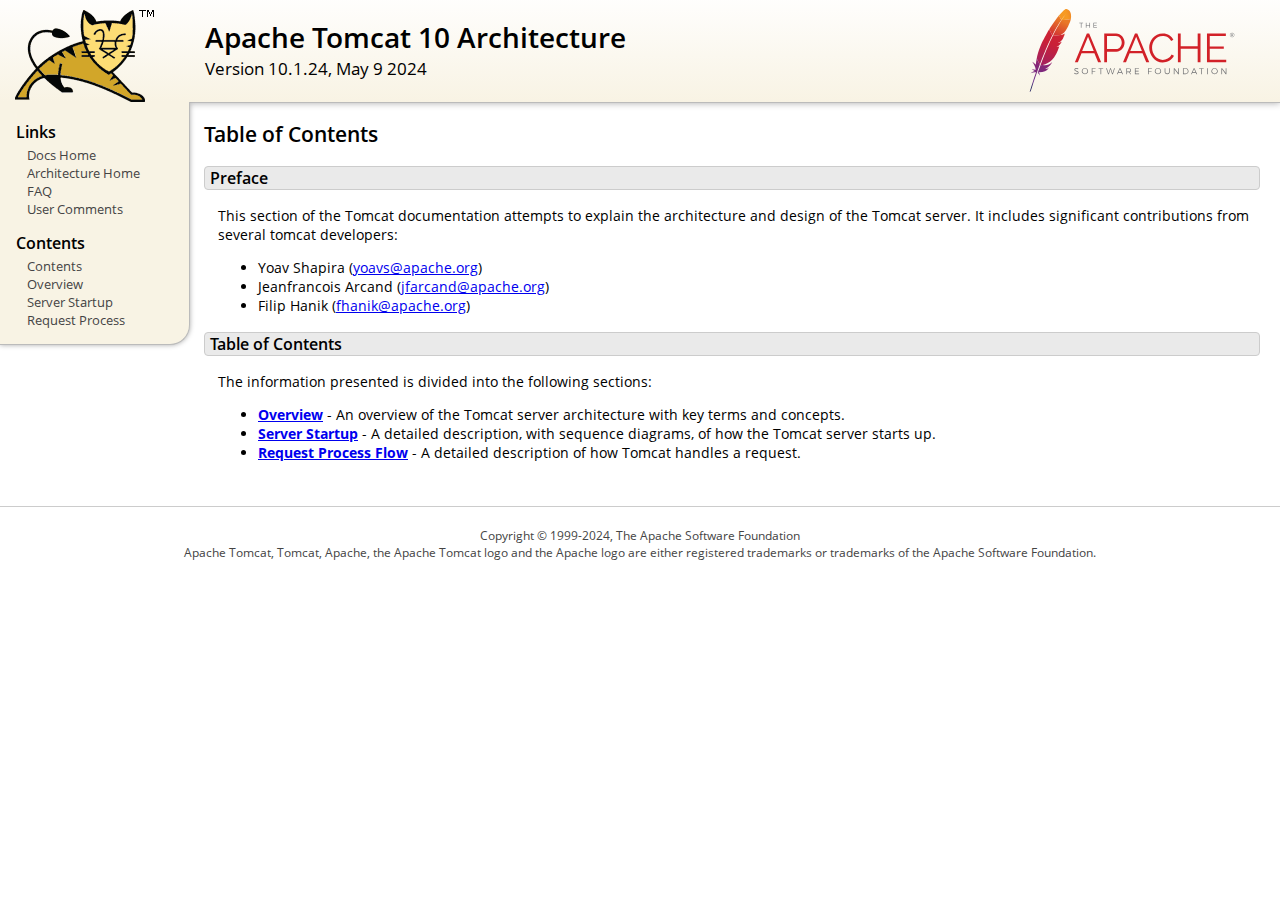
<file: apache-tomcat-10.1.26/apache-tomcat-10.1.24/webapps/docs/architecture/index.html>
<!DOCTYPE html SYSTEM "about:legacy-compat">
<html lang="en"><head><META http-equiv="Content-Type" content="text/html; charset=UTF-8"><link href="../images/docs-stylesheet.css" rel="stylesheet" type="text/css"><title>Apache Tomcat 10 Architecture (10.1.24) - Table of Contents</title><meta name="author" content="Yoav Shapira"></head><body><div id="wrapper"><header><div id="header"><div><div><div class="logo noPrint"><a href="https://tomcat.apache.org/"><img alt="Tomcat Home" src="../images/tomcat.png"></a></div><div style="height: 1px;"></div><div class="asfLogo noPrint"><a href="https://www.apache.org/" target="_blank"><img src="../images/asf-logo.svg" alt="The Apache Software Foundation" style="width: 266px; height: 83px;"></a></div><h1>Apache Tomcat 10 Architecture</h1><div class="versionInfo">
            Version 10.1.24,
            <time datetime="2024-05-09">May 9 2024</time></div><div style="height: 1px;"></div><div style="clear: left;"></div></div></div></div></header><div id="middle"><div><div id="mainLeft" class="noprint"><div><nav><div><h2>Links</h2><ul><li><a href="../index.html">Docs Home</a></li><li><a href="index.html">Architecture Home</a></li><li><a href="https://cwiki.apache.org/confluence/display/TOMCAT/FAQ">FAQ</a></li><li><a href="#comments_section">User Comments</a></li></ul></div><div><h2>Contents</h2><ul><li><a href="index.html">Contents</a></li><li><a href="overview.html">Overview</a></li><li><a href="startup.html">Server Startup</a></li><li><a href="requestProcess.html">Request Process</a></li></ul></div></nav></div></div><div id="mainRight"><div id="content"><h2>Table of Contents</h2><h3 id="Preface">Preface</h3><div class="text">

<p>This section of the Tomcat documentation attempts to explain
the architecture and design of the Tomcat server.  It includes significant
contributions from several tomcat developers:
</p>
<ul>
<li>Yoav Shapira
    (<a href="mailto:yoavs@apache.org">yoavs@apache.org</a>)</li>
<li>Jeanfrancois Arcand
    (<a href="mailto:jfarcand@apache.org">jfarcand@apache.org</a>)</li>
<li>Filip Hanik
    (<a href="mailto:fhanik@apache.org">fhanik@apache.org</a>)</li>
</ul>

</div><h3 id="Table_of_Contents">Table of Contents</h3><div class="text">

<p>The information presented is divided into the following sections:</p>
<ul>
<li><a href="overview.html"><strong>Overview</strong></a> -
    An overview of the Tomcat server architecture with key terms
    and concepts.</li>
<li><a href="startup.html"><strong>Server Startup</strong></a> -
    A detailed description, with sequence diagrams, of how the Tomcat
    server starts up.</li>
<li><a href="requestProcess.html"><strong>Request Process Flow</strong></a> -
    A detailed description of how Tomcat handles a request.</li>
</ul>

</div></div></div></div></div><footer><div id="footer">
    Copyright &copy; 1999-2024, The Apache Software Foundation
    <br>
    Apache Tomcat, Tomcat, Apache, the Apache Tomcat logo and the Apache logo
    are either registered trademarks or trademarks of the Apache Software
    Foundation.
    </div></footer></div></body></html>
</file>
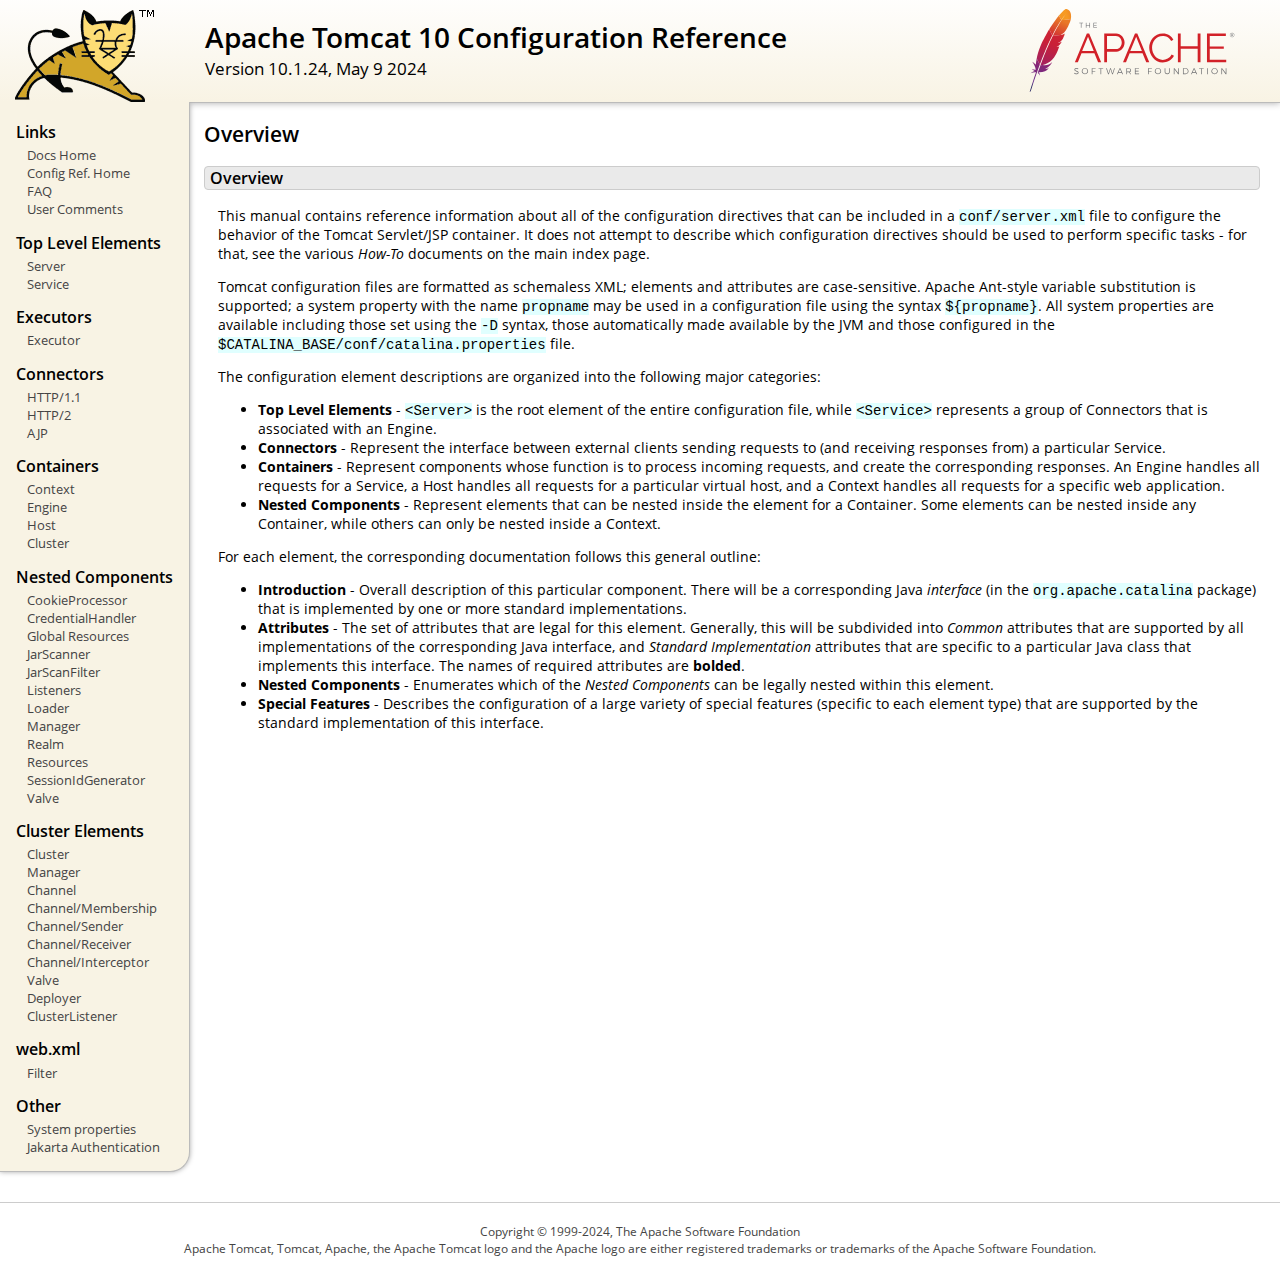
<file: apache-tomcat-10.1.26/apache-tomcat-10.1.24/webapps/docs/config/index.html>
<!DOCTYPE html SYSTEM "about:legacy-compat">
<html lang="en"><head><META http-equiv="Content-Type" content="text/html; charset=UTF-8"><link href="../images/docs-stylesheet.css" rel="stylesheet" type="text/css"><title>Apache Tomcat 10 Configuration Reference (10.1.24) - Overview</title><meta name="author" content="Craig R. McClanahan"></head><body><div id="wrapper"><header><div id="header"><div><div><div class="logo noPrint"><a href="https://tomcat.apache.org/"><img alt="Tomcat Home" src="../images/tomcat.png"></a></div><div style="height: 1px;"></div><div class="asfLogo noPrint"><a href="https://www.apache.org/" target="_blank"><img src="../images/asf-logo.svg" alt="The Apache Software Foundation" style="width: 266px; height: 83px;"></a></div><h1>Apache Tomcat 10 Configuration Reference</h1><div class="versionInfo">
            Version 10.1.24,
            <time datetime="2024-05-09">May 9 2024</time></div><div style="height: 1px;"></div><div style="clear: left;"></div></div></div></div></header><div id="middle"><div><div id="mainLeft" class="noprint"><div><nav><div><h2>Links</h2><ul><li><a href="../index.html">Docs Home</a></li><li><a href="index.html">Config Ref. Home</a></li><li><a href="https://cwiki.apache.org/confluence/display/TOMCAT/FAQ">FAQ</a></li><li><a href="#comments_section">User Comments</a></li></ul></div><div><h2>Top Level Elements</h2><ul><li><a href="server.html">Server</a></li><li><a href="service.html">Service</a></li></ul></div><div><h2>Executors</h2><ul><li><a href="executor.html">Executor</a></li></ul></div><div><h2>Connectors</h2><ul><li><a href="http.html">HTTP/1.1</a></li><li><a href="http2.html">HTTP/2</a></li><li><a href="ajp.html">AJP</a></li></ul></div><div><h2>Containers</h2><ul><li><a href="context.html">Context</a></li><li><a href="engine.html">Engine</a></li><li><a href="host.html">Host</a></li><li><a href="cluster.html">Cluster</a></li></ul></div><div><h2>Nested Components</h2><ul><li><a href="cookie-processor.html">CookieProcessor</a></li><li><a href="credentialhandler.html">CredentialHandler</a></li><li><a href="globalresources.html">Global Resources</a></li><li><a href="jar-scanner.html">JarScanner</a></li><li><a href="jar-scan-filter.html">JarScanFilter</a></li><li><a href="listeners.html">Listeners</a></li><li><a href="loader.html">Loader</a></li><li><a href="manager.html">Manager</a></li><li><a href="realm.html">Realm</a></li><li><a href="resources.html">Resources</a></li><li><a href="sessionidgenerator.html">SessionIdGenerator</a></li><li><a href="valve.html">Valve</a></li></ul></div><div><h2>Cluster Elements</h2><ul><li><a href="cluster.html">Cluster</a></li><li><a href="cluster-manager.html">Manager</a></li><li><a href="cluster-channel.html">Channel</a></li><li><a href="cluster-membership.html">Channel/Membership</a></li><li><a href="cluster-sender.html">Channel/Sender</a></li><li><a href="cluster-receiver.html">Channel/Receiver</a></li><li><a href="cluster-interceptor.html">Channel/Interceptor</a></li><li><a href="cluster-valve.html">Valve</a></li><li><a href="cluster-deployer.html">Deployer</a></li><li><a href="cluster-listener.html">ClusterListener</a></li></ul></div><div><h2>web.xml</h2><ul><li><a href="filter.html">Filter</a></li></ul></div><div><h2>Other</h2><ul><li><a href="systemprops.html">System properties</a></li><li><a href="jaspic.html">Jakarta Authentication</a></li></ul></div></nav></div></div><div id="mainRight"><div id="content"><h2>Overview</h2><h3 id="Overview">Overview</h3><div class="text">

<p>This manual contains reference information about all of the configuration
directives that can be included in a <code>conf/server.xml</code> file to
configure the behavior of the Tomcat Servlet/JSP container.  It does not
attempt to describe which configuration directives should be used to perform
specific tasks - for that, see the various <em>How-To</em> documents on the
main index page.</p>

<p>Tomcat configuration files are formatted as schemaless XML; elements and
attributes are case-sensitive. Apache Ant-style variable substitution
is supported; a system property with the name <code>propname</code> may be
used in a configuration file using the syntax <code>${propname}</code>. All
system properties are available including those set using the <code>-D</code>
syntax, those automatically made available by the JVM and those configured in
the <code>$CATALINA_BASE/conf/catalina.properties</code> file.
</p>

<p>The configuration element descriptions are organized into the following
major categories:</p>
<ul>
<li><strong>Top Level Elements</strong> - <code>&lt;Server&gt;</code> is the
    root element of the entire configuration file, while
    <code>&lt;Service&gt;</code> represents a group of Connectors that is
    associated with an Engine.</li>
<li><strong>Connectors</strong> - Represent the interface between external
    clients sending requests to (and receiving responses from) a particular
    Service.</li>
<li><strong>Containers</strong> - Represent components whose function is to
    process incoming requests, and create the corresponding responses.
    An Engine handles all requests for a Service, a Host handles all requests
    for a particular virtual host, and a Context handles all requests for a
    specific web application.</li>
<li><strong>Nested Components</strong> - Represent elements that can be
    nested inside the element for a Container.  Some elements can be nested
    inside any Container, while others can only be nested inside a
    Context.</li>
</ul>

<p>For each element, the corresponding documentation follows this general
outline:</p>
<ul>
<li><strong>Introduction</strong> - Overall description of this particular
    component.  There will be a corresponding Java <em>interface</em> (in
    the <code>org.apache.catalina</code> package) that is implemented by one
    or more standard implementations.</li>
<li><strong>Attributes</strong> - The set of attributes that are legal for
    this element.  Generally, this will be subdivided into <em>Common</em>
    attributes that are supported by all implementations of the corresponding
    Java interface, and <em>Standard Implementation</em> attributes that are
    specific to a particular Java class that implements this interface.
    The names of required attributes are <strong>bolded</strong>.</li>
<li><strong>Nested Components</strong> - Enumerates which of the <em>Nested
    Components</em> can be legally nested within this element.</li>
<li><strong>Special Features</strong> - Describes the configuration of a large
    variety of special features (specific to each element type) that are
    supported by the standard implementation of this interface.</li>
</ul>

</div></div></div></div></div><footer><div id="footer">
    Copyright &copy; 1999-2024, The Apache Software Foundation
    <br>
    Apache Tomcat, Tomcat, Apache, the Apache Tomcat logo and the Apache logo
    are either registered trademarks or trademarks of the Apache Software
    Foundation.
    </div></footer></div></body></html>
</file>
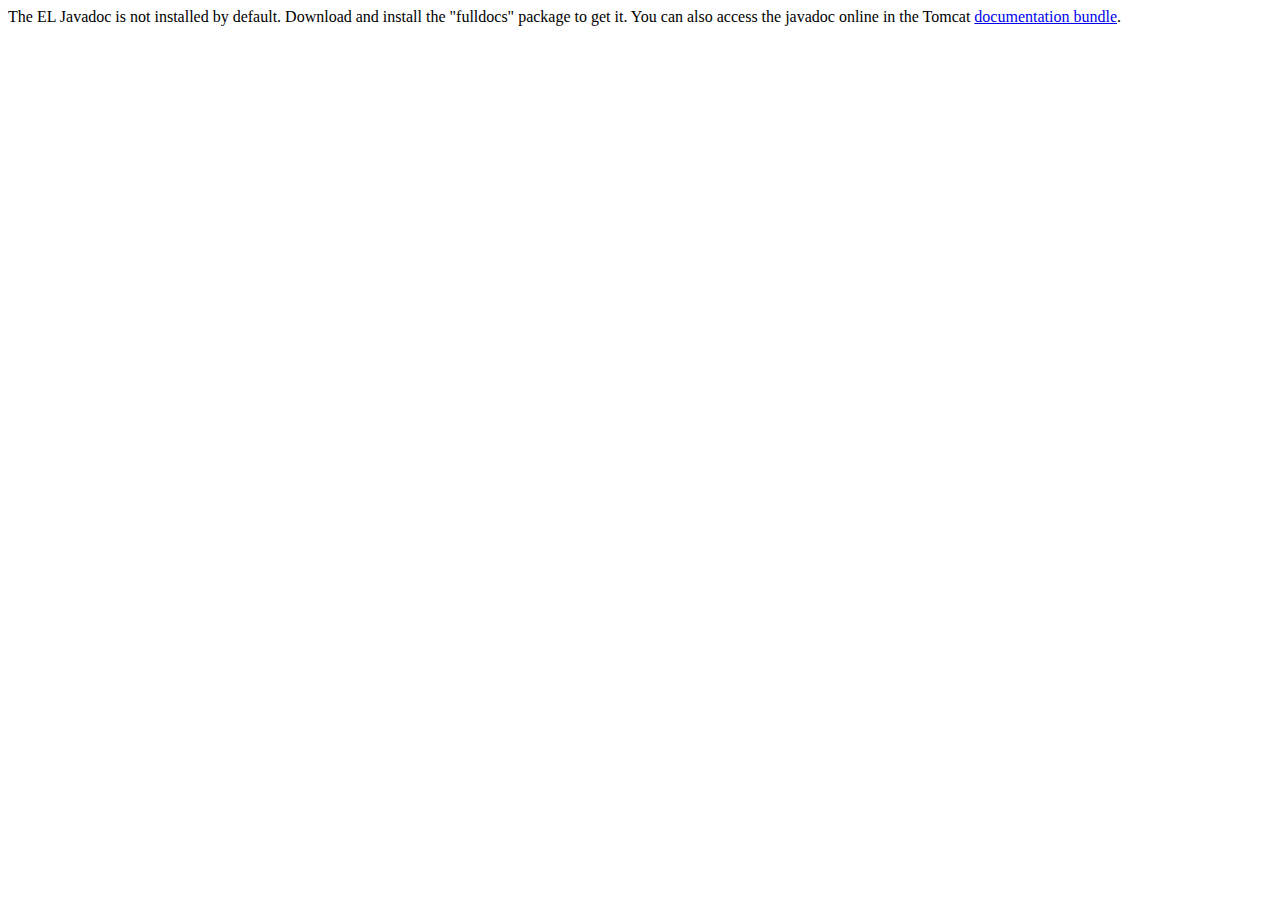
<file: apache-tomcat-10.1.26/apache-tomcat-10.1.24/webapps/docs/elapi/index.html>
<!--
  Licensed to the Apache Software Foundation (ASF) under one or more
  contributor license agreements.  See the NOTICE file distributed with
  this work for additional information regarding copyright ownership.
  The ASF licenses this file to You under the Apache License, Version 2.0
  (the "License"); you may not use this file except in compliance with
  the License.  You may obtain a copy of the License at

      http://www.apache.org/licenses/LICENSE-2.0

  Unless required by applicable law or agreed to in writing, software
  distributed under the License is distributed on an "AS IS" BASIS,
  WITHOUT WARRANTIES OR CONDITIONS OF ANY KIND, either express or implied.
  See the License for the specific language governing permissions and
  limitations under the License.
-->
<!DOCTYPE html>
<html>
    <head>
    <meta charset="UTF-8" />
    <title>API docs</title>
</head>

<body>

The EL Javadoc is not installed by default. Download and install
the "fulldocs" package to get it.

You can also access the javadoc online in the Tomcat
<a href="https://tomcat.apache.org/tomcat-10.1-doc/">
documentation bundle</a>.

</body>
</html>
</file>
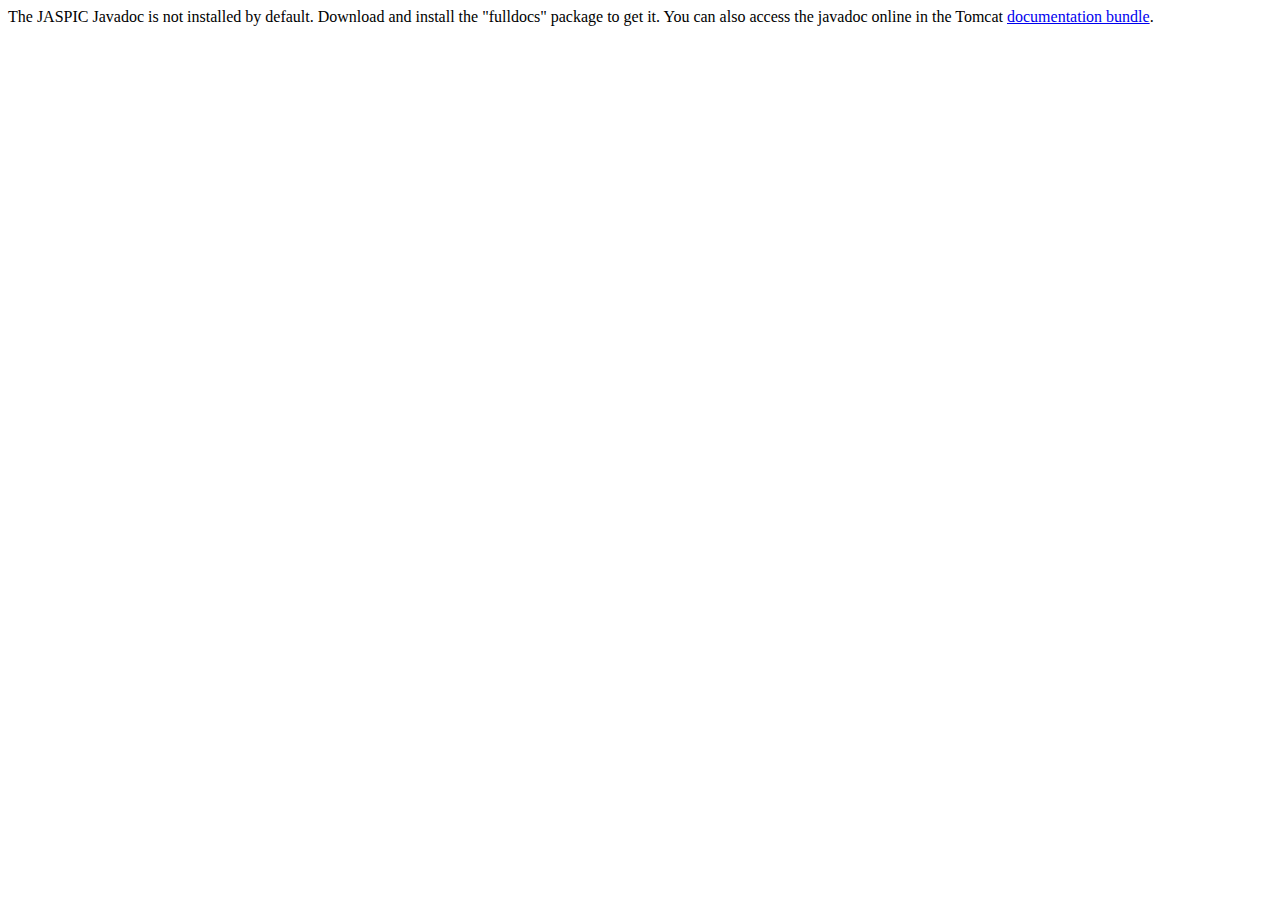
<file: apache-tomcat-10.1.26/apache-tomcat-10.1.24/webapps/docs/jaspicapi/index.html>
<!--
  Licensed to the Apache Software Foundation (ASF) under one or more
  contributor license agreements.  See the NOTICE file distributed with
  this work for additional information regarding copyright ownership.
  The ASF licenses this file to You under the Apache License, Version 2.0
  (the "License"); you may not use this file except in compliance with
  the License.  You may obtain a copy of the License at

      http://www.apache.org/licenses/LICENSE-2.0

  Unless required by applicable law or agreed to in writing, software
  distributed under the License is distributed on an "AS IS" BASIS,
  WITHOUT WARRANTIES OR CONDITIONS OF ANY KIND, either express or implied.
  See the License for the specific language governing permissions and
  limitations under the License.
-->
<!DOCTYPE html>
<html>
<head>
    <meta charset="UTF-8" />
    <title>API docs</title>
</head>

<body>

The JASPIC Javadoc is not installed by default. Download and install
the "fulldocs" package to get it.

You can also access the javadoc online in the Tomcat
<a href="https://tomcat.apache.org/tomcat-10.1-doc/">
    documentation bundle</a>.

</body>
</html>
</file>
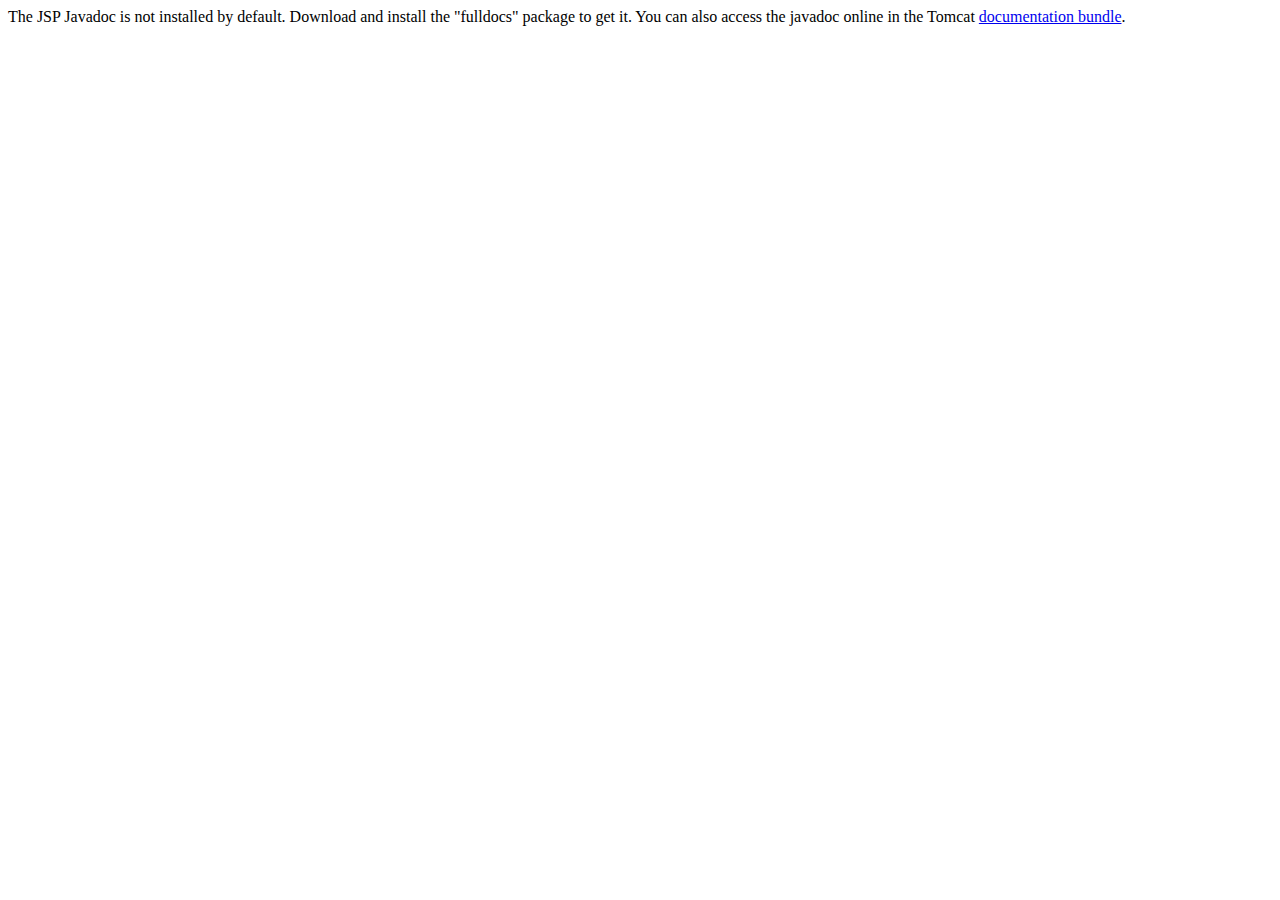
<file: apache-tomcat-10.1.26/apache-tomcat-10.1.24/webapps/docs/jspapi/index.html>
<!--
  Licensed to the Apache Software Foundation (ASF) under one or more
  contributor license agreements.  See the NOTICE file distributed with
  this work for additional information regarding copyright ownership.
  The ASF licenses this file to You under the Apache License, Version 2.0
  (the "License"); you may not use this file except in compliance with
  the License.  You may obtain a copy of the License at

      http://www.apache.org/licenses/LICENSE-2.0

  Unless required by applicable law or agreed to in writing, software
  distributed under the License is distributed on an "AS IS" BASIS,
  WITHOUT WARRANTIES OR CONDITIONS OF ANY KIND, either express or implied.
  See the License for the specific language governing permissions and
  limitations under the License.
-->
<!DOCTYPE html>
<html>
    <head>
    <meta charset="UTF-8" />
    <title>API docs</title>
</head>

<body>

The JSP Javadoc is not installed by default. Download and install
the "fulldocs" package to get it.

You can also access the javadoc online in the Tomcat
<a href="https://tomcat.apache.org/tomcat-10.1-doc/">
documentation bundle</a>.

</body>
</html>
</file>
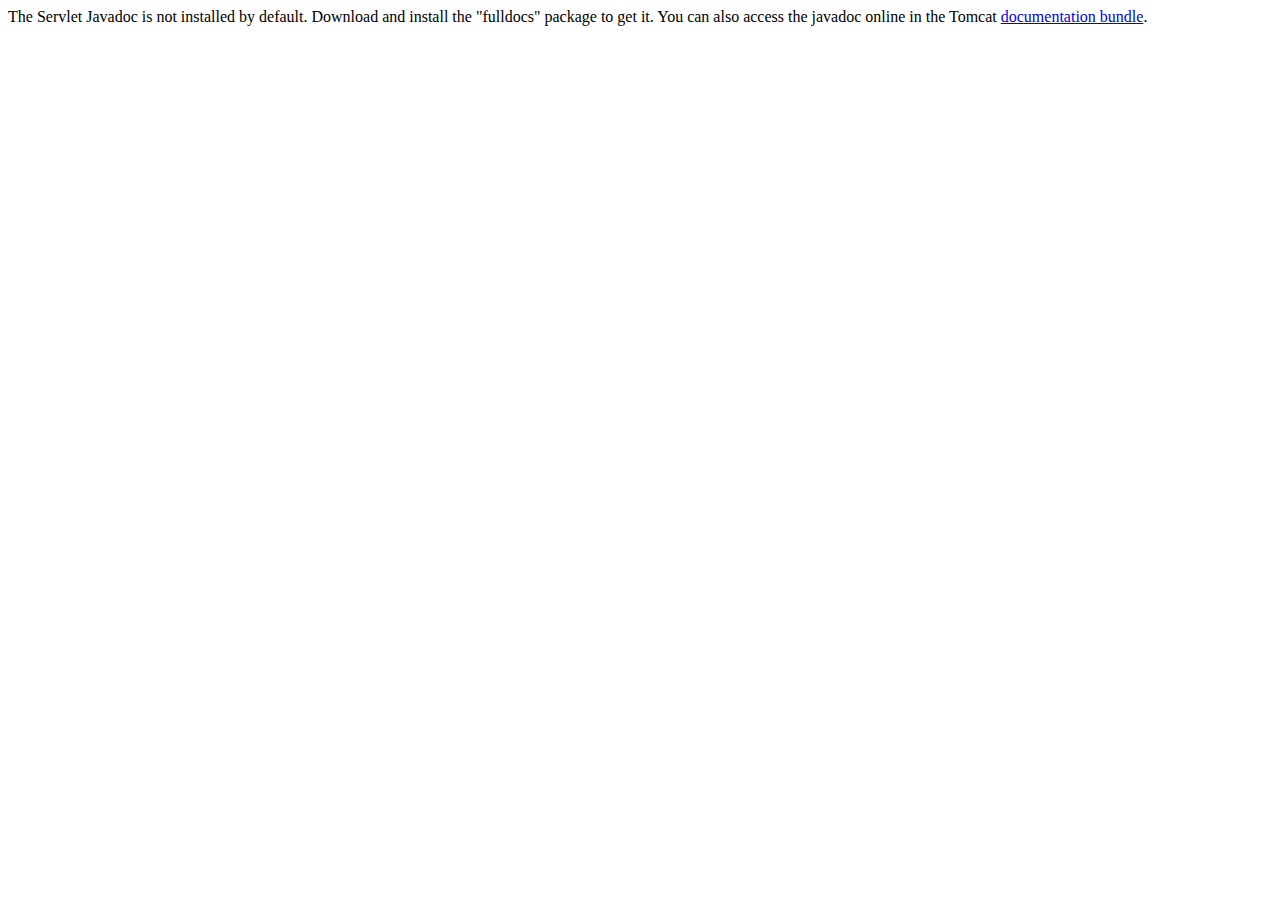
<file: apache-tomcat-10.1.26/apache-tomcat-10.1.24/webapps/docs/servletapi/index.html>
<!--
  Licensed to the Apache Software Foundation (ASF) under one or more
  contributor license agreements.  See the NOTICE file distributed with
  this work for additional information regarding copyright ownership.
  The ASF licenses this file to You under the Apache License, Version 2.0
  (the "License"); you may not use this file except in compliance with
  the License.  You may obtain a copy of the License at

      http://www.apache.org/licenses/LICENSE-2.0

  Unless required by applicable law or agreed to in writing, software
  distributed under the License is distributed on an "AS IS" BASIS,
  WITHOUT WARRANTIES OR CONDITIONS OF ANY KIND, either express or implied.
  See the License for the specific language governing permissions and
  limitations under the License.
-->
<!DOCTYPE html>
<html>
    <head>
    <meta charset="UTF-8" />
    <title>API docs</title>
</head>

<body>

The Servlet Javadoc is not installed by default. Download and install
the "fulldocs" package to get it.

You can also access the javadoc online in the Tomcat
<a href="https://tomcat.apache.org/tomcat-10.1-doc/">
documentation bundle</a>.

</body>
</html>
</file>
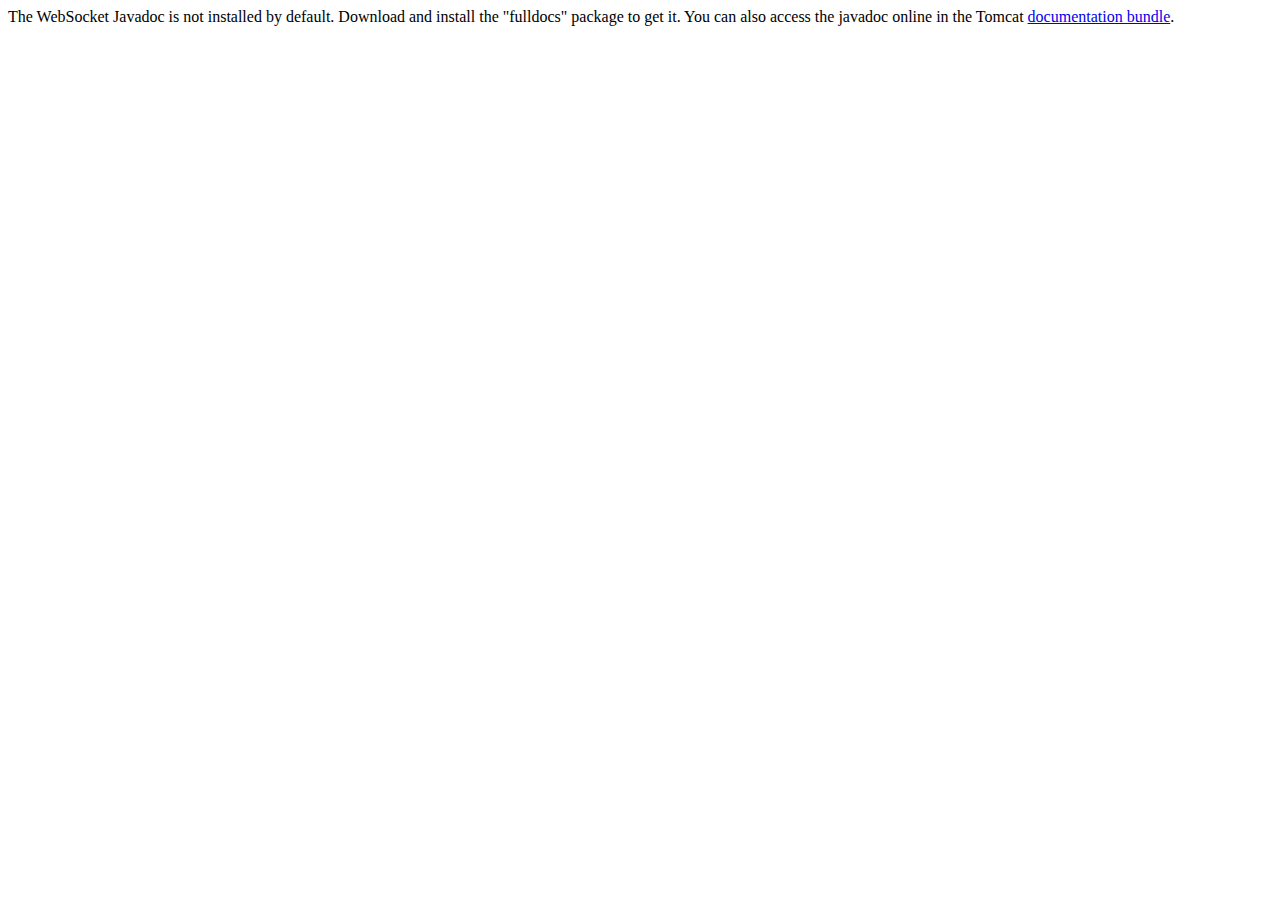
<file: apache-tomcat-10.1.26/apache-tomcat-10.1.24/webapps/docs/websocketapi/index.html>
<!--
  Licensed to the Apache Software Foundation (ASF) under one or more
  contributor license agreements.  See the NOTICE file distributed with
  this work for additional information regarding copyright ownership.
  The ASF licenses this file to You under the Apache License, Version 2.0
  (the "License"); you may not use this file except in compliance with
  the License.  You may obtain a copy of the License at

      http://www.apache.org/licenses/LICENSE-2.0

  Unless required by applicable law or agreed to in writing, software
  distributed under the License is distributed on an "AS IS" BASIS,
  WITHOUT WARRANTIES OR CONDITIONS OF ANY KIND, either express or implied.
  See the License for the specific language governing permissions and
  limitations under the License.
-->
<!DOCTYPE html>
<html>
    <head>
    <meta charset="UTF-8" />
    <title>API docs</title>
</head>

<body>

The WebSocket Javadoc is not installed by default. Download and install
the "fulldocs" package to get it.

You can also access the javadoc online in the Tomcat
<a href="https://tomcat.apache.org/tomcat-10.1-doc/">
documentation bundle</a>.

</body>
</html>
</file>
<file: apache-tomcat-10.1.26/apache-tomcat-10.1.24/webapps/docs/images/docs-stylesheet.css>
@charset "utf-8";
/*
  Licensed to the Apache Software Foundation (ASF) under one or more
  contributor license agreements.  See the NOTICE file distributed with
  this work for additional information regarding copyright ownership.
  The ASF licenses this file to You under the Apache License, Version 2.0
  (the "License"); you may not use this file except in compliance with
  the License.  You may obtain a copy of the License at

      http://www.apache.org/licenses/LICENSE-2.0

  Unless required by applicable law or agreed to in writing, software
  distributed under the License is distributed on an "AS IS" BASIS,
  WITHOUT WARRANTIES OR CONDITIONS OF ANY KIND, either express or implied.
  See the License for the specific language governing permissions and
  limitations under the License.
*/

/* Fonts */
@import url("fonts/fonts.css");

/* General style */

h1, h2, h3, h4, h5, h6, th {
  font-weight: 600;
}

body {
  margin: 0;
}

body, input {
  font-family: 'Open Sans', sans-serif;
  font-size: 10.5pt;
}

code, pre {
  font-family: Consolas, monospace;
}

img {
  border: 0;
}

table {
  border-collapse: collapse;
  text-align: left;
}
table *:not(table) {
  /* Prevent border-collapsing for table child elements like <div> */
  border-collapse: separate;
}

th {
  text-align: left;
}

main {
  /* Remove this once all IEs support <main> element */
  display: block;
}


/* Layout */

#wrapper {
  min-width: 400px;
}

#header {
  border-bottom: 1px solid #bbb;
}

@media not print {
    #header {
        box-shadow: 0 0 7px #aaa;
    }
}

#header > div {
  padding-left: 15px;
  padding-right: 15px;

  /* Work-around for old browsers: */
  background-color: #F8F3E4;
  background: linear-gradient(to bottom, #ffffff -10%, #F8F3E4 100%);
  position: relative;
}

#header .logo {
  float: left;
  padding-top: 10px;
  min-width: 190px;
}

#header .logo  img{
  /* To avoid that the Font Descender being added to the parent div's height */
  vertical-align: middle;
}

#header .asfLogo {
  float: right;
  position: relative;
  top: 8px;
}

#header h1 {
  margin-top: 0.6em;
  margin-bottom: 0;
}

#header .versionInfo {
  font-size: 13pt;
  margin-bottom: 1em;
}

#middle {
  display: table;
  table-layout: fixed;
  margin: 0;
  width: 100%;
}
#middle > div { display: table-row; }
#middle > div > div { display: table-cell; vertical-align: top; }



#mainLeft {
  width: 190px;
}

#mainLeft > div {
  margin-top: -1px; /* to overwrite border of element above */
  padding-left: 16px;
  padding-right: 14px;
  padding-top: 6px;
  padding-bottom: 15px;
  background-color: #F8F3E4;
  border-right: 1px solid #bbb;
  border-bottom: 1px solid #bbb;
  font-size: 10pt;
  border-bottom-right-radius: 20px;
  box-shadow: 0 0 5px #aaa;
}

#mainLeft h2 {
  margin-bottom: 0.2em;
  font-size: 1.2em;
}

#mainLeft ul {
  padding: 0;
  margin: 0;
  list-style-type: none;
}

#mainLeft ul a {
  text-indent: -0.6em;
  padding-left: 1.4em;
  display: block;
  text-decoration: none;
  color: #444;
}
#mainLeft ul a:hover {
  color: #000;
  background-color: #D1c9b9;
}

#mainRight {
  padding-left: 14px;
  padding-right: 20px;

}

#footer {
  margin-top: 30px;
  padding-top: 20px;
  padding-bottom: 20px;
  padding-left: 20px;
  padding-right: 20px;
  border-top: 1px solid #ccc;
  color: #444;
  text-align: center;
  /* font-style: italic; */
  font-size: 9pt;
}


/* Content */

#content div.text {
  padding-left: 1em;
  padding-left: 1em;
}

#content h3, #content h4, #content h5, #content h6 {
  padding-left: 5px;
  padding-right: 5px;
  background-color: #eaeaea;
}

@media not print {
    #content h3, #content h4, #content h5, #content h6 {
        border: 1px solid #ccc;
        border-radius: 4px;
    }
}

#content h4, #content h5, #content h6 {
  background-color: #f6f6f6;
}

code {
  background-color: rgb(224,255,255);
}

div.codeBox pre code, code.attributeName, code.propertyName, code.noHighlight, .noHighlight code {
  background-color: transparent;
}
div.codeBox {
  overflow: auto;
  margin: 1em 0;
}
div.codeBox pre {
  margin: 0;
  padding: 4px;
  border: 1px solid #999;
  border-radius: 5px;
  background-color: #eff8ff;
  display: table; /* To prevent <pre>s from taking the complete available width. */
  /*
  When it is officially supported, use the following CSS instead of display: table
  to prevent big <pre>s from exceeding the browser window:
  max-width: available;
  width: min-content;
  */
}

div.codeBox pre.wrap {
  white-space: pre-wrap;
}


table.defaultTable tr, table.detail-table tr {
    border: 1px solid #CCC;
}

table.defaultTable tr:nth-child(even), table.detail-table tr:nth-child(even) {
    background-color: #FAFBFF;
}

table.defaultTable tr:nth-child(odd), table.detail-table tr:nth-child(odd) {
    background-color: #EEEFFF;
}

table.defaultTable th, table.detail-table th {
  background-color: #88b;
  color: #fff;
}

table.defaultTable th, table.defaultTable td, table.detail-table th, table.detail-table td {
  padding: 5px 8px;
}


p.notice {
  border: 1px solid rgb(255, 0, 0);
  background-color: rgb(238, 238, 238);
  color: rgb(0, 51, 102);
  padding: 0.5em;
  margin: 1em 2em 1em 1em;
}


/* Changelog-Styles */

ul.changelog {
  padding-left: 1em;
  list-style-type: none;
}

ul.changelog  li{
  padding-top: 5px;
  padding-bottom: 5px;
}

ul.changelog img {
  vertical-align: middle
}


/* Printer-only Styles */
@media print {
    .noPrint { display: none; }
    #middle > div > div#mainLeft { display: none; }
    a { color: inherit; text-decoration: none; }
}

/* Fix for Comments section which contains a <h4> */
#comments_thread h1, #comments_thread h2, #comments_thread h3, #comments_thread h4, #comments_thread h5, #comments_thread h6 {
    border: none;
    background-color: transparent;
}
</file>
<file: apache-tomcat-10.1.26/apache-tomcat-10.1.26/webapps/docs/images/docs-stylesheet.css>
@charset "utf-8";
/*
  Licensed to the Apache Software Foundation (ASF) under one or more
  contributor license agreements.  See the NOTICE file distributed with
  this work for additional information regarding copyright ownership.
  The ASF licenses this file to You under the Apache License, Version 2.0
  (the "License"); you may not use this file except in compliance with
  the License.  You may obtain a copy of the License at

      http://www.apache.org/licenses/LICENSE-2.0

  Unless required by applicable law or agreed to in writing, software
  distributed under the License is distributed on an "AS IS" BASIS,
  WITHOUT WARRANTIES OR CONDITIONS OF ANY KIND, either express or implied.
  See the License for the specific language governing permissions and
  limitations under the License.
*/

/* Fonts */
@import url("fonts/fonts.css");

/* General style */

h1, h2, h3, h4, h5, h6, th {
  font-weight: 600;
}

body {
  margin: 0;
}

body, input {
  font-family: 'Open Sans', sans-serif;
  font-size: 10.5pt;
}

code, pre {
  font-family: Consolas, monospace;
}

img {
  border: 0;
}

table {
  border-collapse: collapse;
  text-align: left;
}
table *:not(table) {
  /* Prevent border-collapsing for table child elements like <div> */
  border-collapse: separate;
}

th {
  text-align: left;
}

main {
  /* Remove this once all IEs support <main> element */
  display: block;
}


/* Layout */

#wrapper {
  min-width: 400px;
}

#header {
  border-bottom: 1px solid #bbb;
}

@media not print {
    #header {
        box-shadow: 0 0 7px #aaa;
    }
}

#header > div {
  padding-left: 15px;
  padding-right: 15px;

  /* Work-around for old browsers: */
  background-color: #F8F3E4;
  background: linear-gradient(to bottom, #ffffff -10%, #F8F3E4 100%);
  position: relative;
}

#header .logo {
  float: left;
  padding-top: 10px;
  min-width: 190px;
}

#header .logo  img{
  /* To avoid that the Font Descender being added to the parent div's height */
  vertical-align: middle;
}

#header .asfLogo {
  float: right;
  position: relative;
  top: 8px;
}

#header h1 {
  margin-top: 0.6em;
  margin-bottom: 0;
}

#header .versionInfo {
  font-size: 13pt;
  margin-bottom: 1em;
}

#middle {
  display: table;
  table-layout: fixed;
  margin: 0;
  width: 100%;
}
#middle > div { display: table-row; }
#middle > div > div { display: table-cell; vertical-align: top; }



#mainLeft {
  width: 190px;
}

#mainLeft > div {
  margin-top: -1px; /* to overwrite border of element above */
  padding-left: 16px;
  padding-right: 14px;
  padding-top: 6px;
  padding-bottom: 15px;
  background-color: #F8F3E4;
  border-right: 1px solid #bbb;
  border-bottom: 1px solid #bbb;
  font-size: 10pt;
  border-bottom-right-radius: 20px;
  box-shadow: 0 0 5px #aaa;
}

#mainLeft h2 {
  margin-bottom: 0.2em;
  font-size: 1.2em;
}

#mainLeft ul {
  padding: 0;
  margin: 0;
  list-style-type: none;
}

#mainLeft ul a {
  text-indent: -0.6em;
  padding-left: 1.4em;
  display: block;
  text-decoration: none;
  color: #444;
}
#mainLeft ul a:hover {
  color: #000;
  background-color: #D1c9b9;
}

#mainRight {
  padding-left: 14px;
  padding-right: 20px;

}

#footer {
  margin-top: 30px;
  padding-top: 20px;
  padding-bottom: 20px;
  padding-left: 20px;
  padding-right: 20px;
  border-top: 1px solid #ccc;
  color: #444;
  text-align: center;
  /* font-style: italic; */
  font-size: 9pt;
}


/* Content */

#content div.text {
  padding-left: 1em;
  padding-left: 1em;
}

#content h3, #content h4, #content h5, #content h6 {
  padding-left: 5px;
  padding-right: 5px;
  background-color: #eaeaea;
}

@media not print {
    #content h3, #content h4, #content h5, #content h6 {
        border: 1px solid #ccc;
        border-radius: 4px;
    }
}

#content h4, #content h5, #content h6 {
  background-color: #f6f6f6;
}

code {
  background-color: rgb(224,255,255);
}

div.codeBox pre code, code.attributeName, code.propertyName, code.noHighlight, .noHighlight code {
  background-color: transparent;
}
div.codeBox {
  overflow: auto;
  margin: 1em 0;
}
div.codeBox pre {
  margin: 0;
  padding: 4px;
  border: 1px solid #999;
  border-radius: 5px;
  background-color: #eff8ff;
  display: table; /* To prevent <pre>s from taking the complete available width. */
  /*
  When it is officially supported, use the following CSS instead of display: table
  to prevent big <pre>s from exceeding the browser window:
  max-width: available;
  width: min-content;
  */
}

div.codeBox pre.wrap {
  white-space: pre-wrap;
}


table.defaultTable tr, table.detail-table tr {
    border: 1px solid #CCC;
}

table.defaultTable tr:nth-child(even), table.detail-table tr:nth-child(even) {
    background-color: #FAFBFF;
}

table.defaultTable tr:nth-child(odd), table.detail-table tr:nth-child(odd) {
    background-color: #EEEFFF;
}

table.defaultTable th, table.detail-table th {
  background-color: #88b;
  color: #fff;
}

table.defaultTable th, table.defaultTable td, table.detail-table th, table.detail-table td {
  padding: 5px 8px;
}


p.notice {
  border: 1px solid rgb(255, 0, 0);
  background-color: rgb(238, 238, 238);
  color: rgb(0, 51, 102);
  padding: 0.5em;
  margin: 1em 2em 1em 1em;
}


/* Changelog-Styles */

ul.changelog {
  padding-left: 1em;
  list-style-type: none;
}

ul.changelog  li{
  padding-top: 5px;
  padding-bottom: 5px;
}

ul.changelog img {
  vertical-align: middle
}


/* Printer-only Styles */
@media print {
    .noPrint { display: none; }
    #middle > div > div#mainLeft { display: none; }
    a { color: inherit; text-decoration: none; }
}

/* Fix for Comments section which contains a <h4> */
#comments_thread h1, #comments_thread h2, #comments_thread h3, #comments_thread h4, #comments_thread h5, #comments_thread h6 {
    border: none;
    background-color: transparent;
}
</file>
